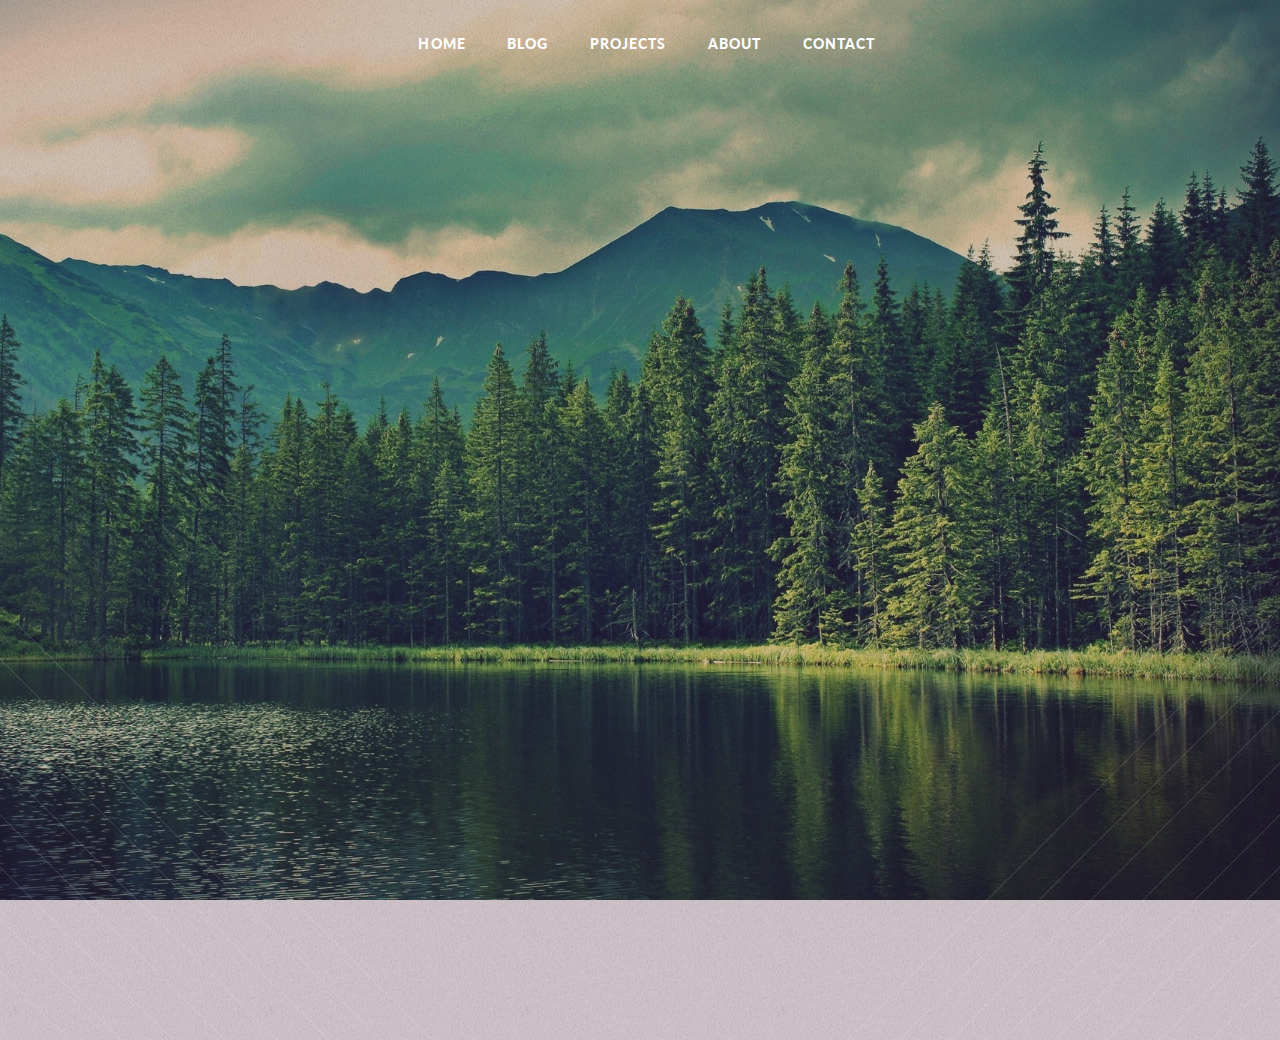
<file: index.html>
<!DOCTYPE HTML>
<html>
	<head>
		<title>Alex DeLaPena</title>
		<meta charset="utf-8" />
		<meta name="viewport" content="width=device-width, initial-scale=1" />
		<!--[if lte IE 8]><script src="assets/js/ie/html5shiv.js"></script><![endif]-->
		<link rel="stylesheet" href="assets/css/main.css" />
		<!--[if lte IE 8]><link rel="stylesheet" href="assets/css/ie8.css" /><![endif]-->
		<!--[if lte IE 9]><link rel="stylesheet" href="assets/css/ie9.css" /><![endif]-->
	</head>
	<body class="index full">
		<div id="page-wrapper">

			<!-- Header -->
				<header id="header" class="alt">
					<nav id="nav">
						<ul>
							<li class="current"><a href="index.html">Home</a></li>
							<li class="current"><a href="blog.html">Blog</a></li>
							<li class="current"><a href="projects.html">Projects</a></li>
							<li class="current"><a href="about.html">About</a></li>
							<li class="current"><a href="contact.html">Contact</a></li>								
						</ul>
					</nav>
				</header>

			<!-- Banner -->
				<section id="banner">

					<!--
						".inner" is set up as an inline-block so it automatically expands
						in both directions to fit whatever's inside it. This means it won't
						automatically wrap lines, so be sure to use line breaks where
						appropriate (<br />).
					-->
					<div class="inner">

						<header>
							<h2>Alex DeLaPena</h2>
						</header>
						<p>Web Developer</p>
						<footer>
					<ul class="icons">
						<li><a href="https://linkedin.com/in/alexdelapena" class="icon circle fa-linkedin"><span class="label">Linkedin</span></a></li>
						<li><a href="https://github.com/ajdlp" class="icon circle fa-github"><span class="label">Github</span></a></li>
						<li><a href="https://twitter.com/spanish_peanut" class="icon circle fa-twitter"><span class="label">Twitter</span></a></li>
						
					</ul>
						</footer>
					</div>

				</section>

			<!-- <footer id="footer">

					<ul class="icons">
					<li><a href="https://linkedin.com/in/alexdelapena" class="icon circle fa-linkedin"><span class="label">Linkedin</span></a></li>
						<li><a href="#" class="icon circle fa-github"><span class="label">Github</span></a></li>
						<li><a href="#" class="icon circle fa-twitter"><span class="label">Twitter</span></a></li>
						<li><a href="#" class="icon circle fa-facebook"><span class="label">Facebook</span></a></li>
					</ul>
					<ul class="copyright">
						<li>&copy; Alex DeLaPena</li></li>
					</ul>

				</footer> -->
		</div>
		<!-- Scripts -->
			<script src="assets/js/jquery.min.js"></script>
			<script src="assets/js/jquery.dropotron.min.js"></script>
			<script src="assets/js/jquery.scrolly.min.js"></script>
			<script src="assets/js/jquery.scrollgress.min.js"></script>
			<script src="assets/js/skel.min.js"></script>
			<script src="assets/js/util.js"></script>
			<!--[if lte IE 8]><script src="assets/js/ie/respond.min.js"></script><![endif]-->
			<script src="assets/js/main.js"></script>
	</body>
</html>
</file>
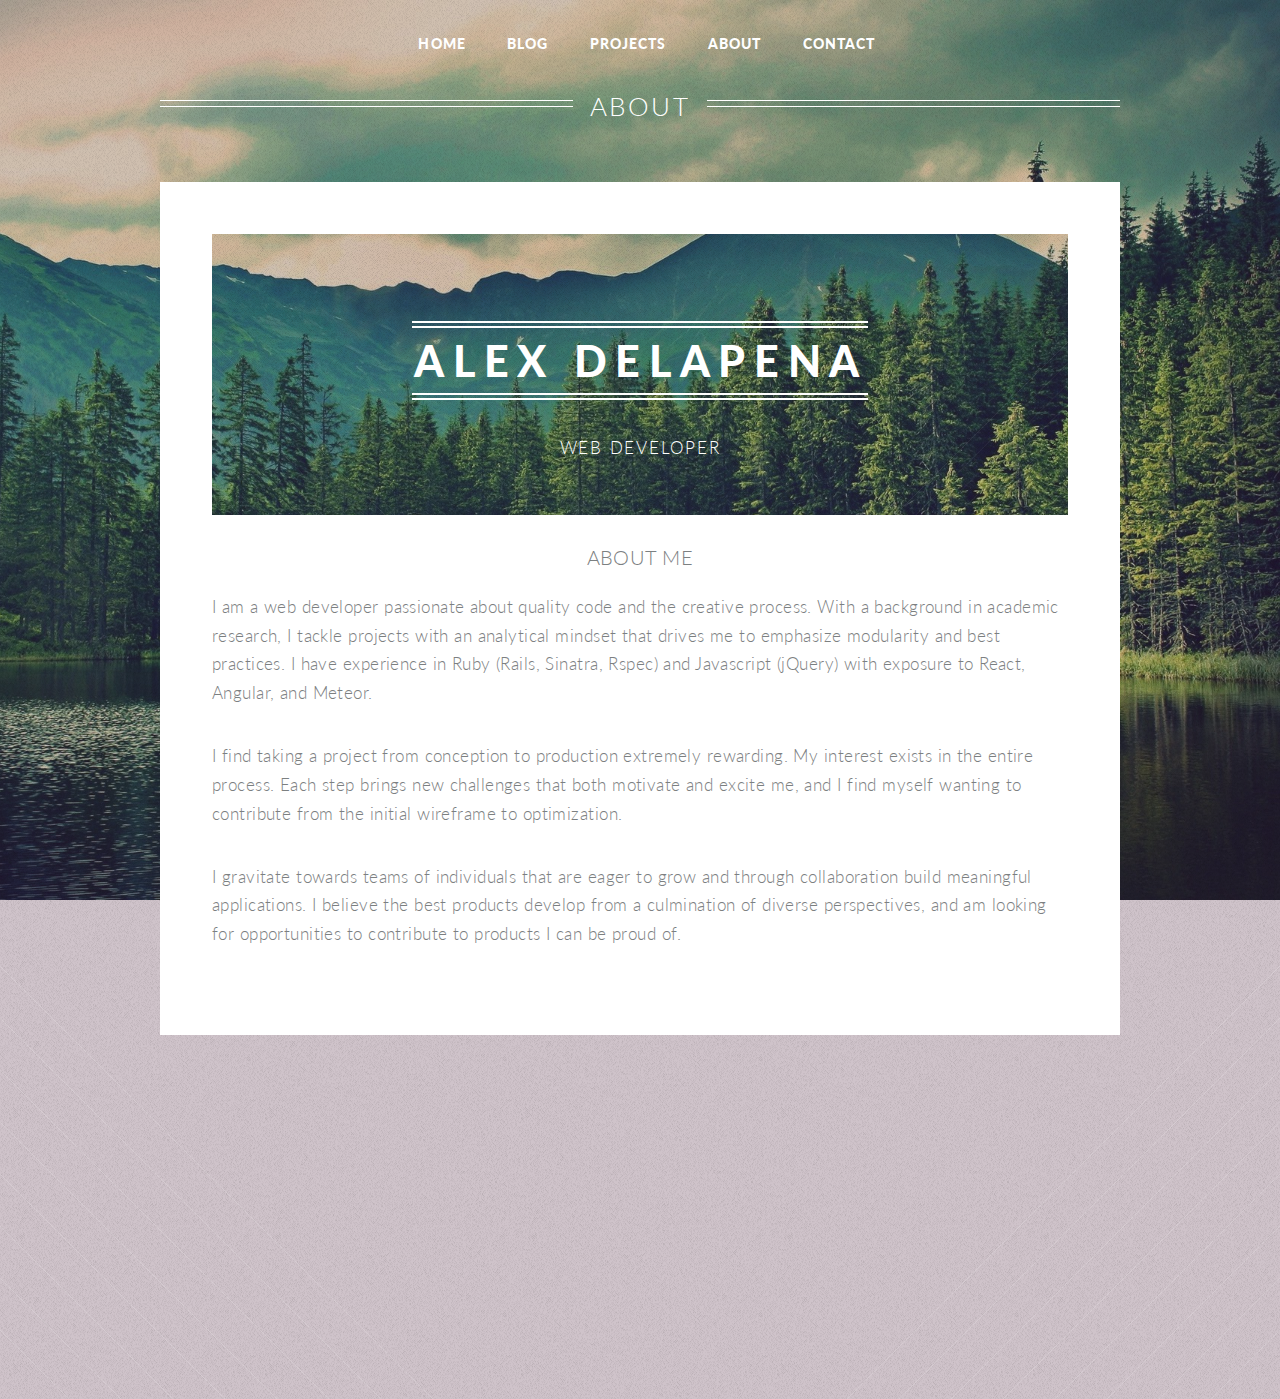
<file: about.html>
<!DOCTYPE HTML>
<html>
<head>
	<title>Alex DeLaPena</title>
	<meta charset="utf-8" />
	<meta name="viewport" content="width=device-width, initial-scale=1" />
	<!--[if lte IE 8]><script src="assets/js/ie/html5shiv.js"></script><![endif]-->
	<link rel="stylesheet" href="assets/css/main.css" />
	<!--[if lte IE 8]><link rel="stylesheet" href="assets/css/ie8.css" /><![endif]-->
	<!--[if lte IE 9]><link rel="stylesheet" href="assets/css/ie9.css" /><![endif]-->
</head>
<body class="no-sidebar">
	<div id="page-wrapper">

		<!-- Header -->
		<header id="header" class="alt">
			<nav id="nav">
				<ul>
					<li class="current"><a href="index.html">Home</a></li>
					<li class="current"><a href="blog.html">Blog</a></li>
					<li class="current"><a href="projects.html">Projects</a></li>
					<li class="current"><a href="about.html">About</a></li>
					<li class="current"><a href="contact.html">Contact</a></li>								
				</ul>
			</nav>
		</header>

		<!-- Main -->
		<article id="main">

			<header class="special container">
				<span class="icon"><h2>About</h2></span>
			</header>

			<!-- One -->
			<section class="wrapper style4 container">

				<!-- Content -->
				<div class="content">
					<section id="about">
					<div class="image featured"><div class="inner">
							<header>
								<h2>Alex DeLaPena</h2>
							</header>
							<p class="ta">Web Developer</p>
						</div>						</section>
					</div><br>
					<header>
						<h3>About Me</h3>
					</header>
					<p class="la">I am a web developer passionate about quality code and the creative process. With a background in academic research, I tackle projects with an analytical mindset that drives me to emphasize modularity and best practices. I have experience in Ruby (Rails, Sinatra, Rspec) and Javascript (jQuery) with exposure to React, Angular, and Meteor.</p>
					<p class="la">I find taking a project from conception to production extremely rewarding. My interest exists in the entire process.  Each step brings new challenges that both motivate and excite me, and I find myself wanting to contribute from the initial wireframe to optimization.</p>
					 <p class="la">I gravitate towards teams of individuals that are eager to grow and through collaboration build meaningful applications. I believe the best products develop from a culmination of diverse perspectives, and am looking for opportunities to contribute to products I can be proud of.</p>
				</section>
			</div>

		</section>

	</article>

	<!-- Footer -->
<!-- 	<footer id="footer">

		<ul class="icons">
			<li><a href="https://linkedin.com/in/alexdelapena" class="icon circle fa-linkedin"><span class="label">Linkedin</span></a></li>
			<li><a href="#" class="icon circle fa-github"><span class="label">Github</span></a></li>
			<li><a href="#" class="icon circle fa-twitter"><span class="label">Twitter</span></a></li>
			<li><a href="#" class="icon circle fa-facebook"><span class="label">Facebook</span></a></li>
		</ul>
		<ul class="copyright">
			<li>&copy; Alex DeLaPena</li></li>
		</ul>

	</footer> -->

</div>

<!-- Scripts -->
<script src="assets/js/jquery.min.js"></script>
<script src="assets/js/jquery.dropotron.min.js"></script>
<script src="assets/js/jquery.scrolly.min.js"></script>
<script src="assets/js/jquery.scrollgress.min.js"></script>
<script src="assets/js/skel.min.js"></script>
<script src="assets/js/util.js"></script>
<!--[if lte IE 8]><script src="assets/js/ie/respond.min.js"></script><![endif]-->
<script src="assets/js/main.js"></script>

</body>
</html>
</file>
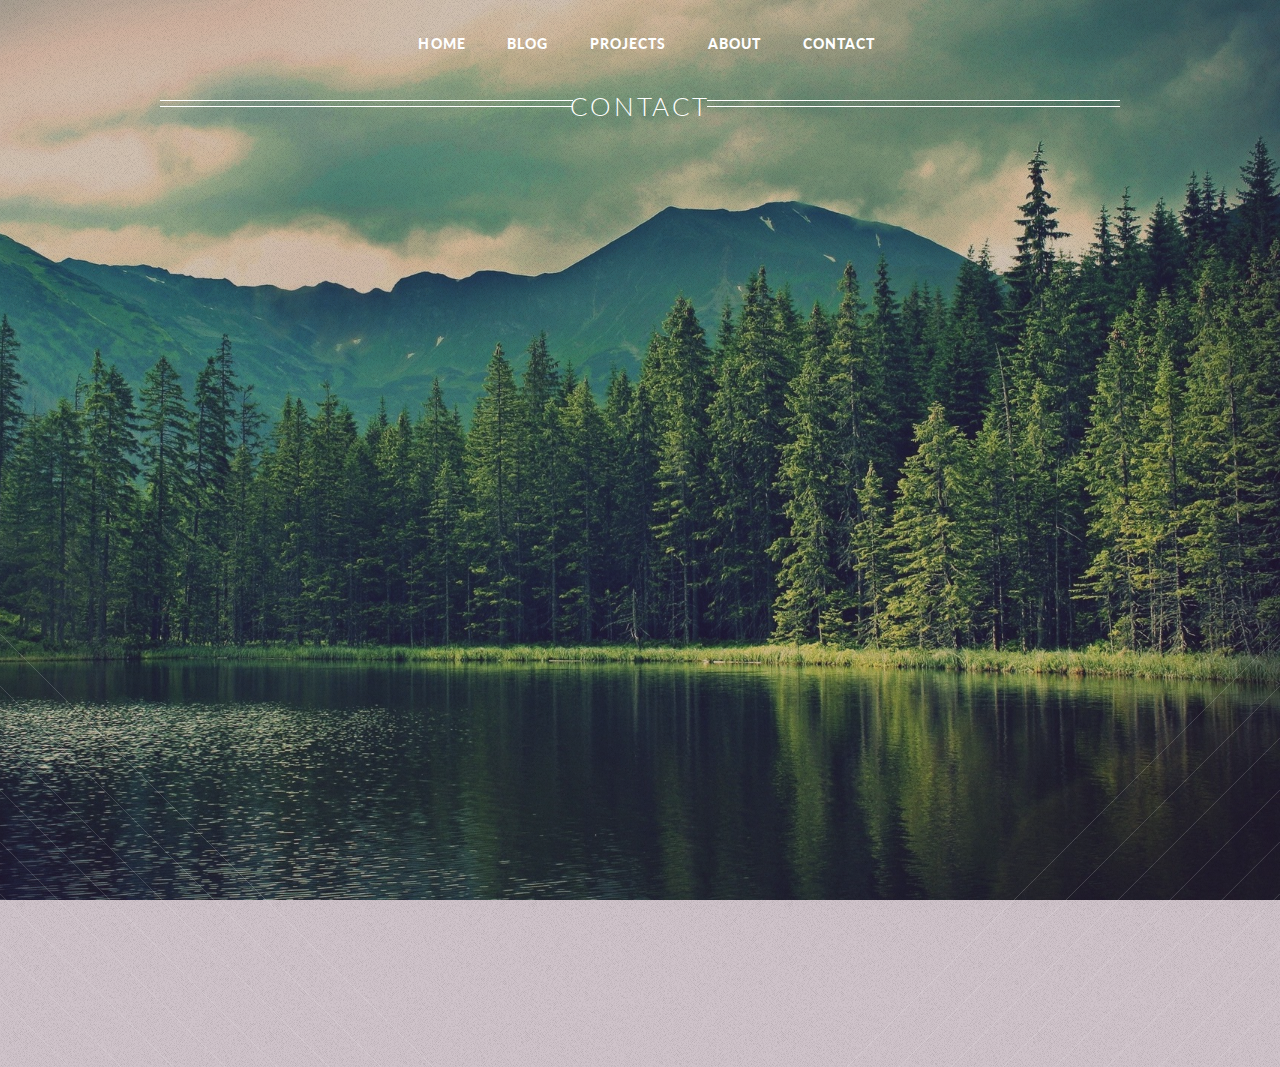
<file: contact.html>
<!DOCTYPE HTML>
<html>
<head>
	<title>Alex DeLaPena</title>
	<meta charset="utf-8" />
	<meta name="viewport" content="width=device-width, initial-scale=1" />
	<!--[if lte IE 8]><script src="assets/js/ie/html5shiv.js"></script><![endif]-->
	<link rel="stylesheet" href="assets/css/main.css" />
	<!--[if lte IE 8]><link rel="stylesheet" href="assets/css/ie8.css" /><![endif]-->
	<!--[if lte IE 9]><link rel="stylesheet" href="assets/css/ie9.css" /><![endif]-->
</head>
<body class="contact">
	<div id="page-wrapper">

		<!-- Header -->
		<header id="header" class="alt">
			<nav id="nav">
				<ul>
					<li class="current"><a href="index.html">Home</a></li>
					<li class="current"><a href="blog.html">Blog</a></li>
					<li class="current"><a href="projects.html">Projects</a></li>
					<li class="current"><a href="about.html">About</a></li>
					<li class="current"><a href="contact.html">Contact</a></li>								
				</ul>
			</nav>
		</header>


		<!-- Main -->
		<article id="main">

			<header class="special container">
				<span class="icon"><h2>Contact</h2></span>
			</header>

			<section id="contacts">

					<div class="inner margin padding">

						<header>
							<h2>Alex DeLaPena</h2>
						</header>
						<p>Web Developer</p>
						<footer>
							<ul class="la">
							<li><a href="mailto:ajdlp12@gmail.com" class="icon circle fa-envelope"><span class="label">Email</span></a>&nbsp; &nbsp; &nbsp;Email me to collaborate</li><br>
							<li><a href="https://linkedin.com/in/alexdelapena" target="_blank" class="icon circle fa-linkedin"><span class="label">Linkedin</span></a>&nbsp; &nbsp; &nbsp;Connect with me on LinkedIn</li><br>
								<li><a href="https://github.com/ajdlp" target="_blank" class="icon circle fa-github"><span class="label">Github</span></a>&nbsp; &nbsp; &nbsp;Find me on Github</li><br>
								<li><a href="https://twitter.com/spanish_peanut" target="_blank" class="icon circle fa-twitter"><span class="label">Twitter</span></a>&nbsp; &nbsp; &nbsp;Follow me on Twitter</li><br>

							</ul>
						</footer>
					</div>

				</section>


			</article>

			<!-- Footer -->
			<!-- <footer id="footer">

				<ul class="icons">
					<li><a href="https://linkedin.com/in/alexdelapena" class="icon circle fa-linkedin"><span class="label">Linkedin</span></a></li>

					<li><a href="#" class="icon circle fa-github"><span class="label">Github</span></a></li>
					<li><a href="#" class="icon circle fa-twitter"><span class="label">Twitter</span></a></li>
					<li><a href="#" class="icon circle fa-facebook"><span class="label">Facebook</span></a></li>
				</ul>

				<ul class="copyright">
					<li>&copy; Alex DeLaPena</li></a></li>
				</ul>

			</footer> -->

		</div>

		<!-- Scripts -->
		<script src="assets/js/jquery.min.js"></script>
		<script src="assets/js/jquery.dropotron.min.js"></script>
		<script src="assets/js/jquery.scrolly.min.js"></script>
		<script src="assets/js/jquery.scrollgress.min.js"></script>
		<script src="assets/js/skel.min.js"></script>
		<script src="assets/js/util.js"></script>
		<!--[if lte IE 8]><script src="assets/js/ie/respond.min.js"></script><![endif]-->
		<script src="assets/js/main.js"></script>

	</body>
	</html>
</file>
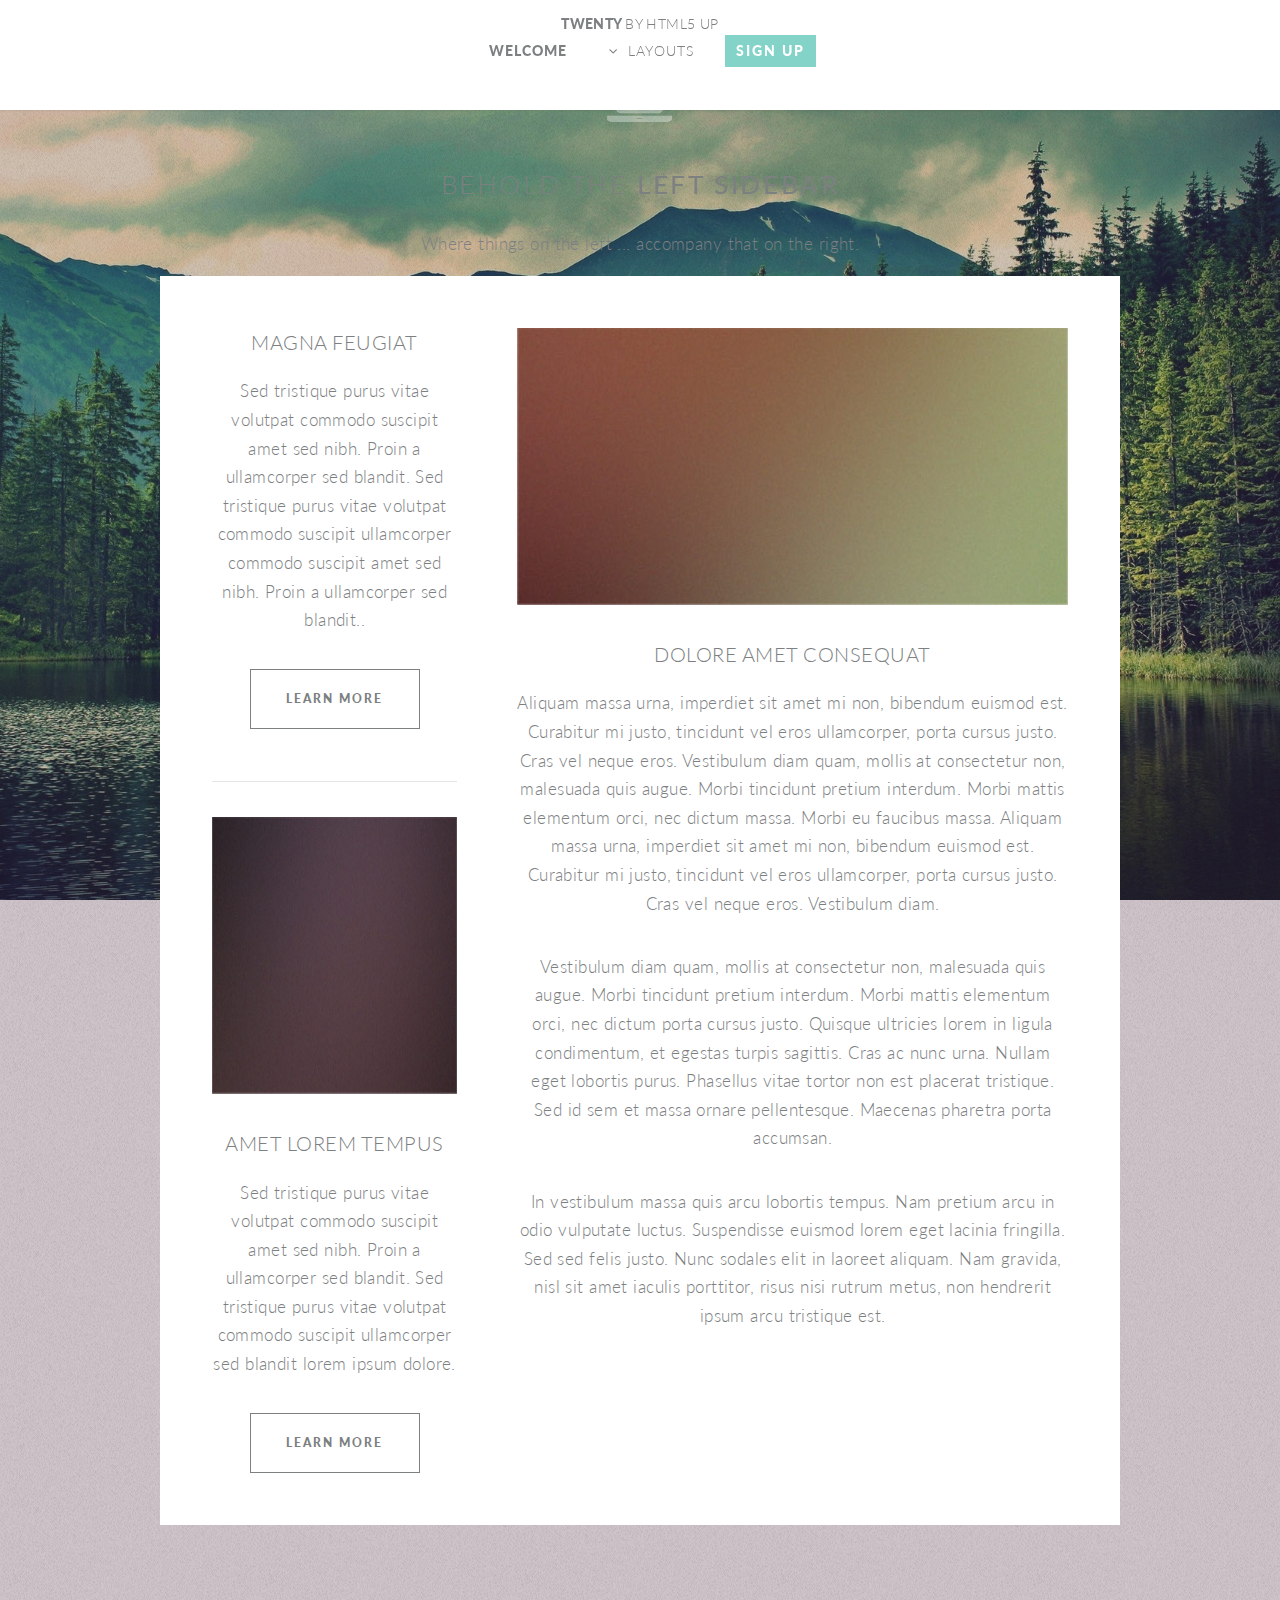
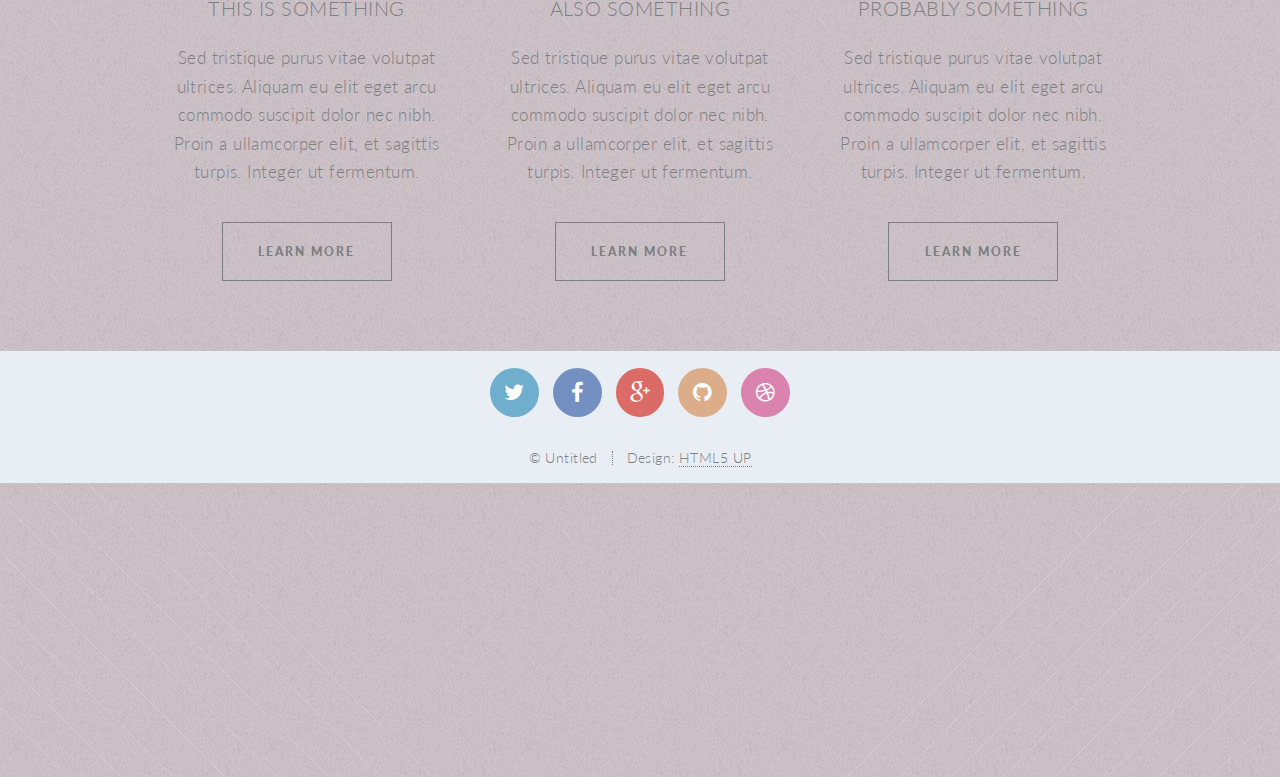
<file: left-sidebar.html>
<!DOCTYPE HTML>
<!--
	Twenty by HTML5 UP
	html5up.net | @n33co
	Free for personal and commercial use under the CCA 3.0 license (html5up.net/license)
-->
<html>
	<head>
		<title>Left Sidebar - Twenty by HTML5 UP</title>
		<meta charset="utf-8" />
		<meta name="viewport" content="width=device-width, initial-scale=1" />
		<!--[if lte IE 8]><script src="assets/js/ie/html5shiv.js"></script><![endif]-->
		<link rel="stylesheet" href="assets/css/main.css" />
		<!--[if lte IE 8]><link rel="stylesheet" href="assets/css/ie8.css" /><![endif]-->
		<!--[if lte IE 9]><link rel="stylesheet" href="assets/css/ie9.css" /><![endif]-->
	</head>
	<body class="left-sidebar">
		<div id="page-wrapper">

			<!-- Header -->
				<header id="header">
					<h1 id="logo"><a href="index.html">Twenty <span>by HTML5 UP</span></a></h1>
					<nav id="nav">
						<ul>
							<li class="current"><a href="index.html">Welcome</a></li>
							<li class="submenu">
								<a href="#">Layouts</a>
								<ul>
									<li><a href="left-sidebar.html">Left Sidebar</a></li>
									<li><a href="right-sidebar.html">Right Sidebar</a></li>
									<li><a href="no-sidebar.html">No Sidebar</a></li>
									<li><a href="contact.html">Contact</a></li>
									<li class="submenu">
										<a href="#">Submenu</a>
										<ul>
											<li><a href="#">Dolore Sed</a></li>
											<li><a href="#">Consequat</a></li>
											<li><a href="#">Lorem Magna</a></li>
											<li><a href="#">Sed Magna</a></li>
											<li><a href="#">Ipsum Nisl</a></li>
										</ul>
									</li>
								</ul>
							</li>
							<li><a href="#" class="button special">Sign Up</a></li>
						</ul>
					</nav>
				</header>

			<!-- Main -->
				<article id="main">

					<header class="special container">
						<span class="icon fa-laptop"></span>
						<h2>Behold the <strong>Left Sidebar</strong></h2>
						<p>Where things on the left ... accompany that on the right.</p>
					</header>

					<!-- One -->
						<section class="wrapper style4 container">

							<div class="row 150%">
								<div class="4u 12u(narrower)">

									<!-- Sidebar -->
										<div class="sidebar">
											<section>
												<header>
													<h3>Magna Feugiat</h3>
												</header>
												<p>Sed tristique purus vitae volutpat commodo suscipit amet sed nibh. Proin a ullamcorper sed blandit. Sed tristique purus vitae volutpat commodo suscipit ullamcorper commodo suscipit amet sed nibh. Proin a ullamcorper sed blandit..</p>
												<footer>
													<ul class="buttons">
														<li><a href="#" class="button small">Learn More</a></li>
													</ul>
												</footer>
											</section>

											<section>
												<a href="#" class="image featured"><img src="images/pic03.jpg" alt="" /></a>
												<header>
													<h3>Amet Lorem Tempus</h3>
												</header>
												<p>Sed tristique purus vitae volutpat commodo suscipit amet sed nibh. Proin a ullamcorper sed blandit. Sed tristique purus vitae volutpat commodo suscipit ullamcorper sed blandit lorem ipsum dolore.</p>
												<footer>
													<ul class="buttons">
														<li><a href="#" class="button small">Learn More</a></li>
													</ul>
												</footer>
											</section>
										</div>

								</div>
								<div class="8u 12u(narrower) important(narrower)">

									<!-- Content -->
										<div class="content">
											<section>
												<a href="#" class="image featured"><img src="images/pic02.jpg" alt="" /></a>
												<header>
													<h3>Dolore Amet Consequat</h3>
												</header>
												<p>Aliquam massa urna, imperdiet sit amet mi non, bibendum euismod est. Curabitur mi justo, tincidunt vel eros ullamcorper, porta cursus justo. Cras vel neque eros. Vestibulum diam quam, mollis at consectetur non, malesuada quis augue. Morbi tincidunt pretium interdum. Morbi mattis elementum orci, nec dictum massa. Morbi eu faucibus massa. Aliquam massa urna, imperdiet sit amet mi non, bibendum euismod est. Curabitur mi justo, tincidunt vel eros ullamcorper, porta cursus justo. Cras vel neque eros. Vestibulum diam.</p>
												<p>Vestibulum diam quam, mollis at consectetur non, malesuada quis augue. Morbi tincidunt pretium interdum. Morbi mattis elementum orci, nec dictum porta cursus justo. Quisque ultricies lorem in ligula condimentum, et egestas turpis sagittis. Cras ac nunc urna. Nullam eget lobortis purus. Phasellus vitae tortor non est placerat tristique. Sed id sem et massa ornare pellentesque. Maecenas pharetra porta accumsan. </p>
												<p>In vestibulum massa quis arcu lobortis tempus. Nam pretium arcu in odio vulputate luctus. Suspendisse euismod lorem eget lacinia fringilla. Sed sed felis justo. Nunc sodales elit in laoreet aliquam. Nam gravida, nisl sit amet iaculis porttitor, risus nisi rutrum metus, non hendrerit ipsum arcu tristique est.</p>
											</section>
										</div>

								</div>
							</div>
						</section>

					<!-- Two -->
						<section class="wrapper style1 container special">
							<div class="row">
								<div class="4u 12u(narrower)">

									<section>
										<header>
											<h3>This is Something</h3>
										</header>
										<p>Sed tristique purus vitae volutpat ultrices. Aliquam eu elit eget arcu commodo suscipit dolor nec nibh. Proin a ullamcorper elit, et sagittis turpis. Integer ut fermentum.</p>
										<footer>
											<ul class="buttons">
												<li><a href="#" class="button small">Learn More</a></li>
											</ul>
										</footer>
									</section>

								</div>
								<div class="4u 12u(narrower)">

									<section>
										<header>
											<h3>Also Something</h3>
										</header>
										<p>Sed tristique purus vitae volutpat ultrices. Aliquam eu elit eget arcu commodo suscipit dolor nec nibh. Proin a ullamcorper elit, et sagittis turpis. Integer ut fermentum.</p>
										<footer>
											<ul class="buttons">
												<li><a href="#" class="button small">Learn More</a></li>
											</ul>
										</footer>
									</section>

								</div>
								<div class="4u 12u(narrower)">

									<section>
										<header>
											<h3>Probably Something</h3>
										</header>
										<p>Sed tristique purus vitae volutpat ultrices. Aliquam eu elit eget arcu commodo suscipit dolor nec nibh. Proin a ullamcorper elit, et sagittis turpis. Integer ut fermentum.</p>
										<footer>
											<ul class="buttons">
												<li><a href="#" class="button small">Learn More</a></li>
											</ul>
										</footer>
									</section>

								</div>
							</div>
						</section>

				</article>

			<!-- Footer -->
				<footer id="footer">

					<ul class="icons">
						<li><a href="#" class="icon circle fa-twitter"><span class="label">Twitter</span></a></li>
						<li><a href="#" class="icon circle fa-facebook"><span class="label">Facebook</span></a></li>
						<li><a href="#" class="icon circle fa-google-plus"><span class="label">Google+</span></a></li>
						<li><a href="#" class="icon circle fa-github"><span class="label">Github</span></a></li>
						<li><a href="#" class="icon circle fa-dribbble"><span class="label">Dribbble</span></a></li>
					</ul>

					<ul class="copyright">
						<li>&copy; Untitled</li><li>Design: <a href="http://html5up.net">HTML5 UP</a></li>
					</ul>

				</footer>

		</div>

		<!-- Scripts -->
			<script src="assets/js/jquery.min.js"></script>
			<script src="assets/js/jquery.dropotron.min.js"></script>
			<script src="assets/js/jquery.scrolly.min.js"></script>
			<script src="assets/js/jquery.scrollgress.min.js"></script>
			<script src="assets/js/skel.min.js"></script>
			<script src="assets/js/util.js"></script>
			<!--[if lte IE 8]><script src="assets/js/ie/respond.min.js"></script><![endif]-->
			<script src="assets/js/main.js"></script>

	</body>
</html>
</file>
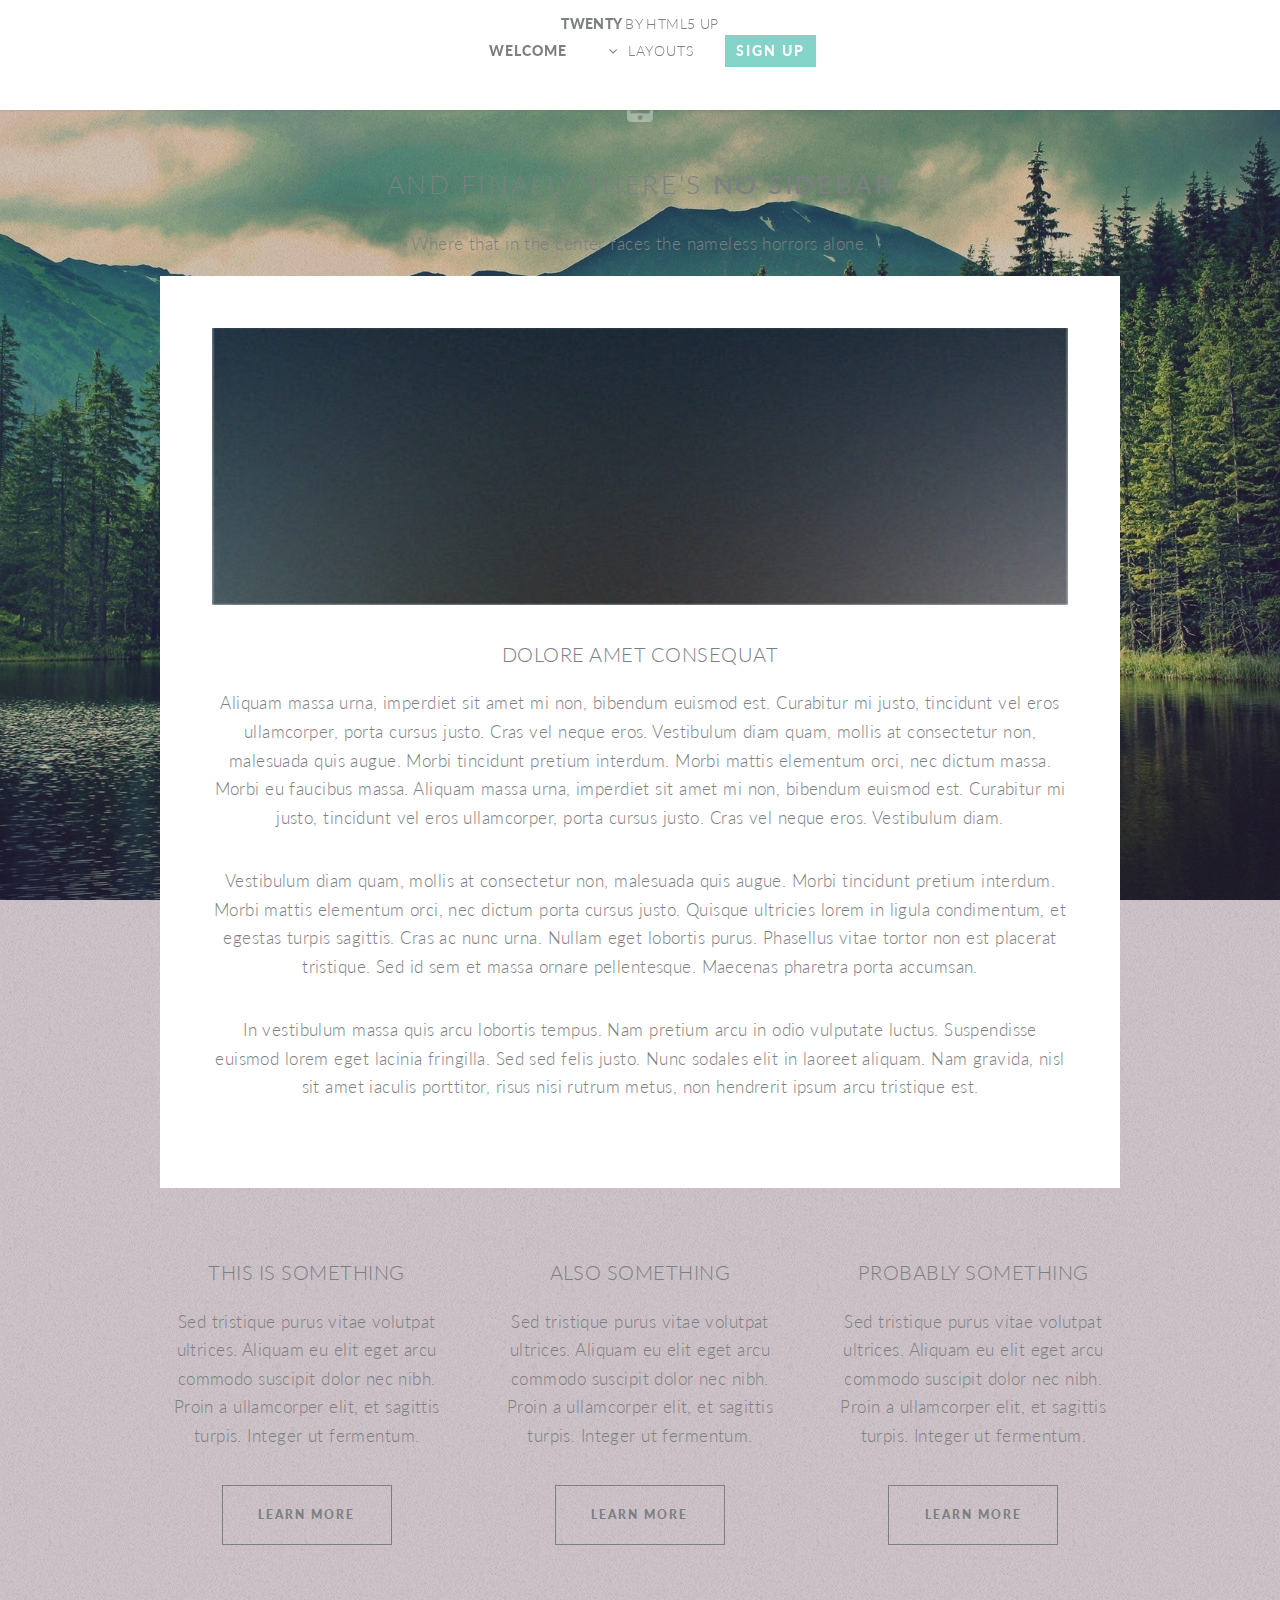
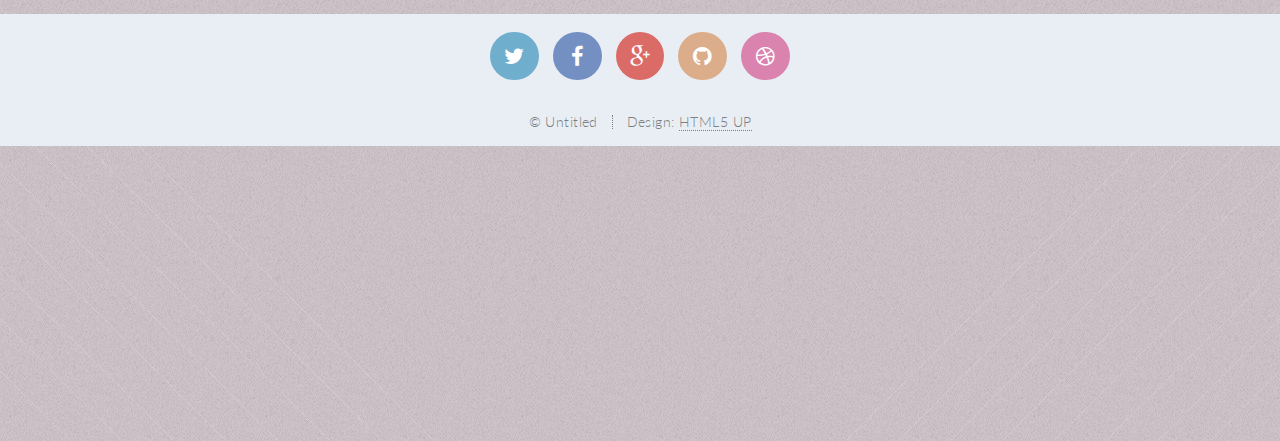
<file: no-sidebar.html>
<!DOCTYPE HTML>
<!--
	Twenty by HTML5 UP
	html5up.net | @n33co
	Free for personal and commercial use under the CCA 3.0 license (html5up.net/license)
-->
<html>
	<head>
		<title>No Sidebar - Twenty by HTML5 UP</title>
		<meta charset="utf-8" />
		<meta name="viewport" content="width=device-width, initial-scale=1" />
		<!--[if lte IE 8]><script src="assets/js/ie/html5shiv.js"></script><![endif]-->
		<link rel="stylesheet" href="assets/css/main.css" />
		<!--[if lte IE 8]><link rel="stylesheet" href="assets/css/ie8.css" /><![endif]-->
		<!--[if lte IE 9]><link rel="stylesheet" href="assets/css/ie9.css" /><![endif]-->
	</head>
	<body class="no-sidebar">
		<div id="page-wrapper">

			<!-- Header -->
				<header id="header">
					<h1 id="logo"><a href="index.html">Twenty <span>by HTML5 UP</span></a></h1>
					<nav id="nav">
						<ul>
							<li class="current"><a href="index.html">Welcome</a></li>
							<li class="submenu">
								<a href="#">Layouts</a>
								<ul>
									<li><a href="left-sidebar.html">Left Sidebar</a></li>
									<li><a href="right-sidebar.html">Right Sidebar</a></li>
									<li><a href="no-sidebar.html">No Sidebar</a></li>
									<li><a href="contact.html">Contact</a></li>
									<li class="submenu">
										<a href="#">Submenu</a>
										<ul>
											<li><a href="#">Dolore Sed</a></li>
											<li><a href="#">Consequat</a></li>
											<li><a href="#">Lorem Magna</a></li>
											<li><a href="#">Sed Magna</a></li>
											<li><a href="#">Ipsum Nisl</a></li>
										</ul>
									</li>
								</ul>
							</li>
							<li><a href="#" class="button special">Sign Up</a></li>
						</ul>
					</nav>
				</header>

			<!-- Main -->
				<article id="main">

					<header class="special container">
						<span class="icon fa-mobile"></span>
						<h2>And finally there's <strong>No Sidebar</strong></h2>
						<p>Where that in the center faces the nameless horrors alone.</p>
					</header>

					<!-- One -->
						<section class="wrapper style4 container">

							<!-- Content -->
								<div class="content">
									<section>
										<a href="#" class="image featured"><img src="images/pic04.jpg" alt="" /></a>
										<header>
											<h3>Dolore Amet Consequat</h3>
										</header>
										<p>Aliquam massa urna, imperdiet sit amet mi non, bibendum euismod est. Curabitur mi justo, tincidunt vel eros ullamcorper, porta cursus justo. Cras vel neque eros. Vestibulum diam quam, mollis at consectetur non, malesuada quis augue. Morbi tincidunt pretium interdum. Morbi mattis elementum orci, nec dictum massa. Morbi eu faucibus massa. Aliquam massa urna, imperdiet sit amet mi non, bibendum euismod est. Curabitur mi justo, tincidunt vel eros ullamcorper, porta cursus justo. Cras vel neque eros. Vestibulum diam.</p>
										<p>Vestibulum diam quam, mollis at consectetur non, malesuada quis augue. Morbi tincidunt pretium interdum. Morbi mattis elementum orci, nec dictum porta cursus justo. Quisque ultricies lorem in ligula condimentum, et egestas turpis sagittis. Cras ac nunc urna. Nullam eget lobortis purus. Phasellus vitae tortor non est placerat tristique. Sed id sem et massa ornare pellentesque. Maecenas pharetra porta accumsan. </p>
										<p>In vestibulum massa quis arcu lobortis tempus. Nam pretium arcu in odio vulputate luctus. Suspendisse euismod lorem eget lacinia fringilla. Sed sed felis justo. Nunc sodales elit in laoreet aliquam. Nam gravida, nisl sit amet iaculis porttitor, risus nisi rutrum metus, non hendrerit ipsum arcu tristique est.</p>
									</section>
								</div>

						</section>

					<!-- Two -->
						<section class="wrapper style1 container special">
							<div class="row">
								<div class="4u 12u(narrower)">

									<section>
										<header>
											<h3>This is Something</h3>
										</header>
										<p>Sed tristique purus vitae volutpat ultrices. Aliquam eu elit eget arcu commodo suscipit dolor nec nibh. Proin a ullamcorper elit, et sagittis turpis. Integer ut fermentum.</p>
										<footer>
											<ul class="buttons">
												<li><a href="#" class="button small">Learn More</a></li>
											</ul>
										</footer>
									</section>

								</div>
								<div class="4u 12u(narrower)">

									<section>
										<header>
											<h3>Also Something</h3>
										</header>
										<p>Sed tristique purus vitae volutpat ultrices. Aliquam eu elit eget arcu commodo suscipit dolor nec nibh. Proin a ullamcorper elit, et sagittis turpis. Integer ut fermentum.</p>
										<footer>
											<ul class="buttons">
												<li><a href="#" class="button small">Learn More</a></li>
											</ul>
										</footer>
									</section>

								</div>
								<div class="4u 12u(narrower)">

									<section>
										<header>
											<h3>Probably Something</h3>
										</header>
										<p>Sed tristique purus vitae volutpat ultrices. Aliquam eu elit eget arcu commodo suscipit dolor nec nibh. Proin a ullamcorper elit, et sagittis turpis. Integer ut fermentum.</p>
										<footer>
											<ul class="buttons">
												<li><a href="#" class="button small">Learn More</a></li>
											</ul>
										</footer>
									</section>

								</div>
							</div>
						</section>

				</article>

			<!-- Footer -->
				<footer id="footer">

					<ul class="icons">
						<li><a href="#" class="icon circle fa-twitter"><span class="label">Twitter</span></a></li>
						<li><a href="#" class="icon circle fa-facebook"><span class="label">Facebook</span></a></li>
						<li><a href="#" class="icon circle fa-google-plus"><span class="label">Google+</span></a></li>
						<li><a href="#" class="icon circle fa-github"><span class="label">Github</span></a></li>
						<li><a href="#" class="icon circle fa-dribbble"><span class="label">Dribbble</span></a></li>
					</ul>

					<ul class="copyright">
						<li>&copy; Untitled</li><li>Design: <a href="http://html5up.net">HTML5 UP</a></li>
					</ul>

				</footer>

		</div>

		<!-- Scripts -->
			<script src="assets/js/jquery.min.js"></script>
			<script src="assets/js/jquery.dropotron.min.js"></script>
			<script src="assets/js/jquery.scrolly.min.js"></script>
			<script src="assets/js/jquery.scrollgress.min.js"></script>
			<script src="assets/js/skel.min.js"></script>
			<script src="assets/js/util.js"></script>
			<!--[if lte IE 8]><script src="assets/js/ie/respond.min.js"></script><![endif]-->
			<script src="assets/js/main.js"></script>

	</body>
</html>
</file>
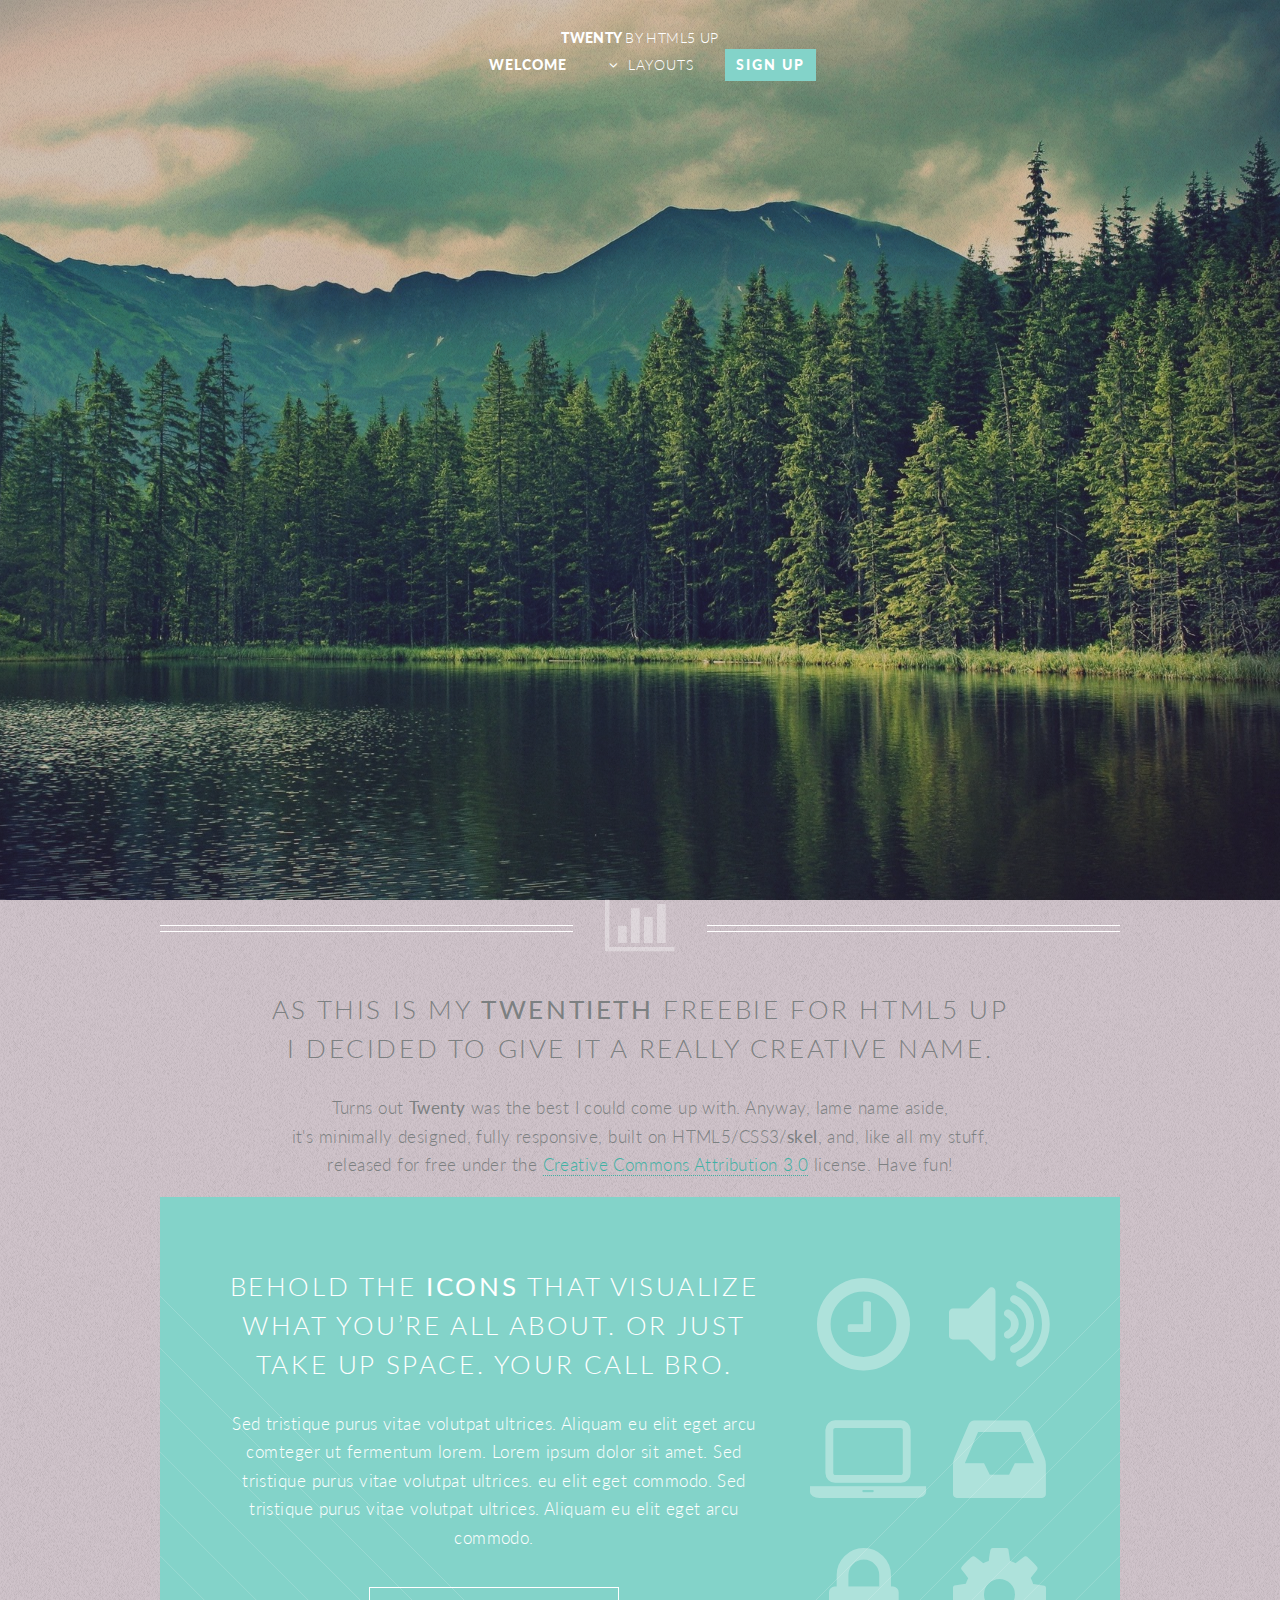
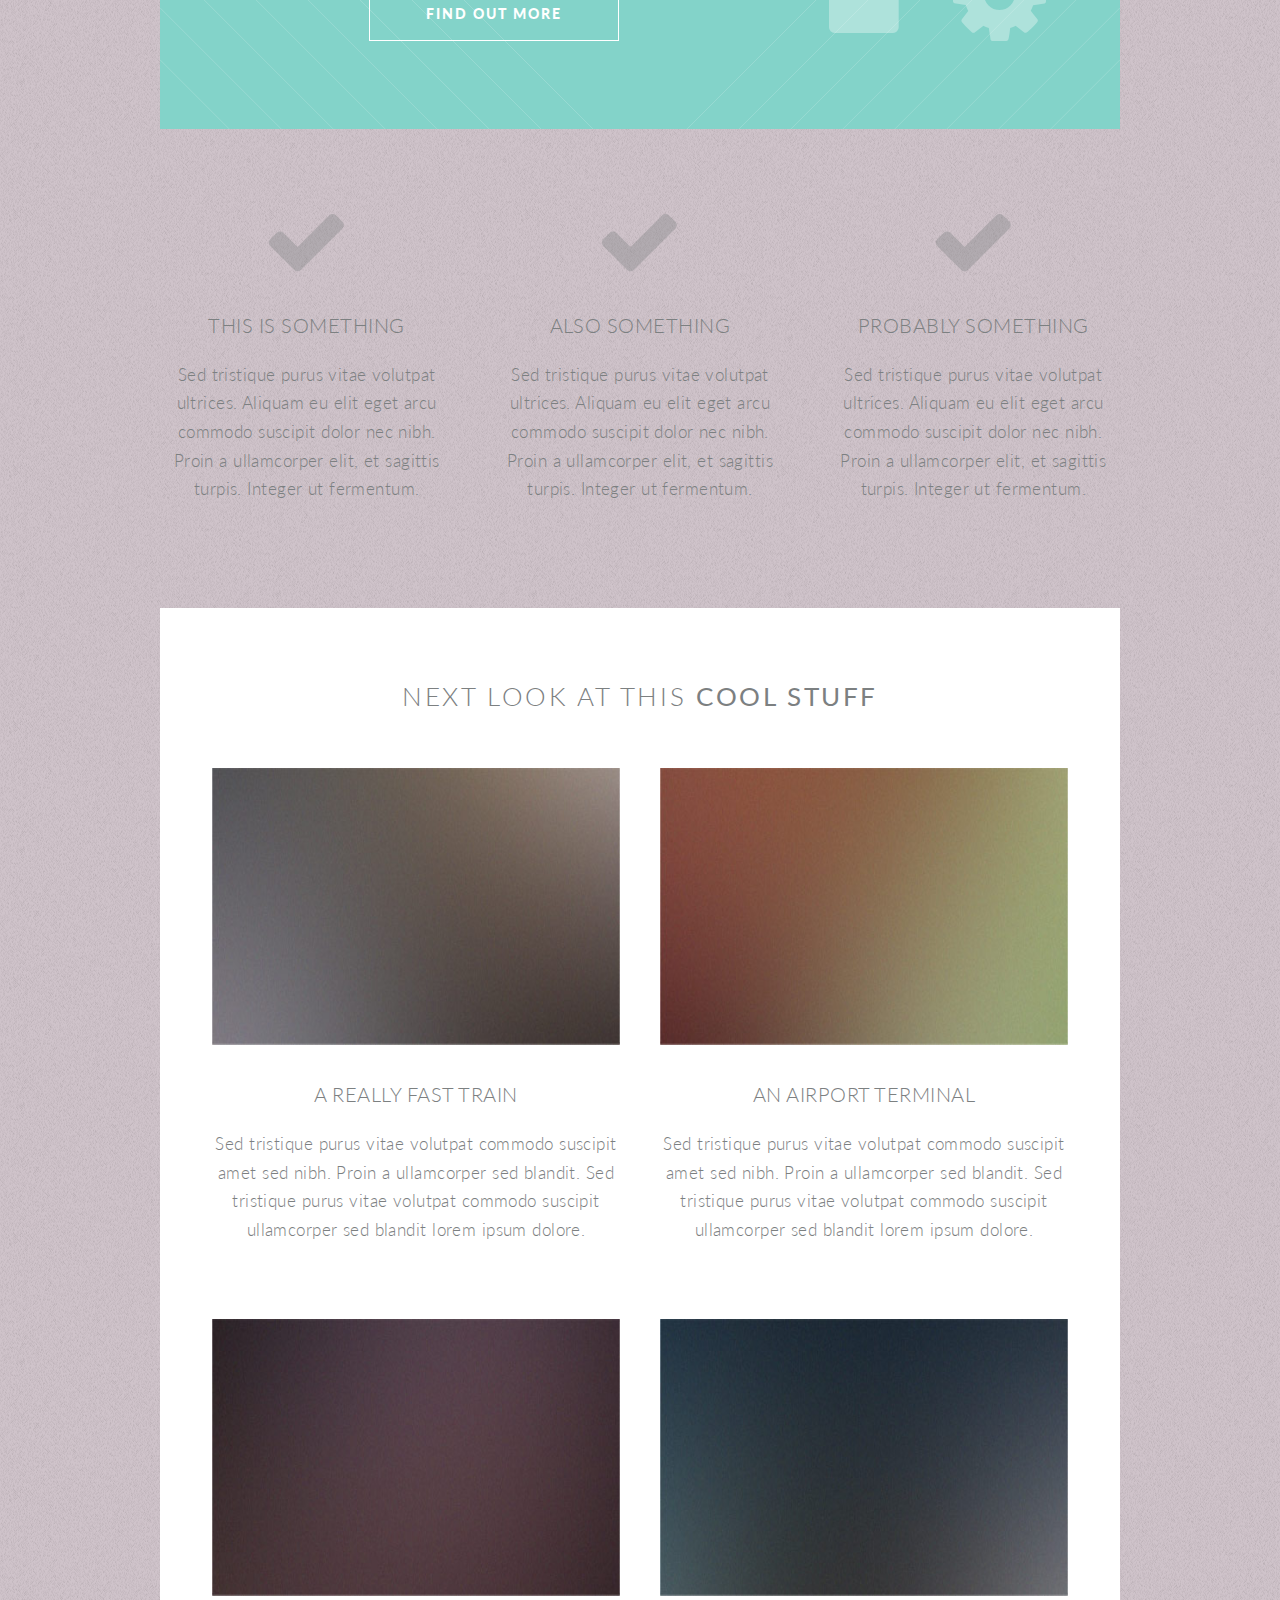
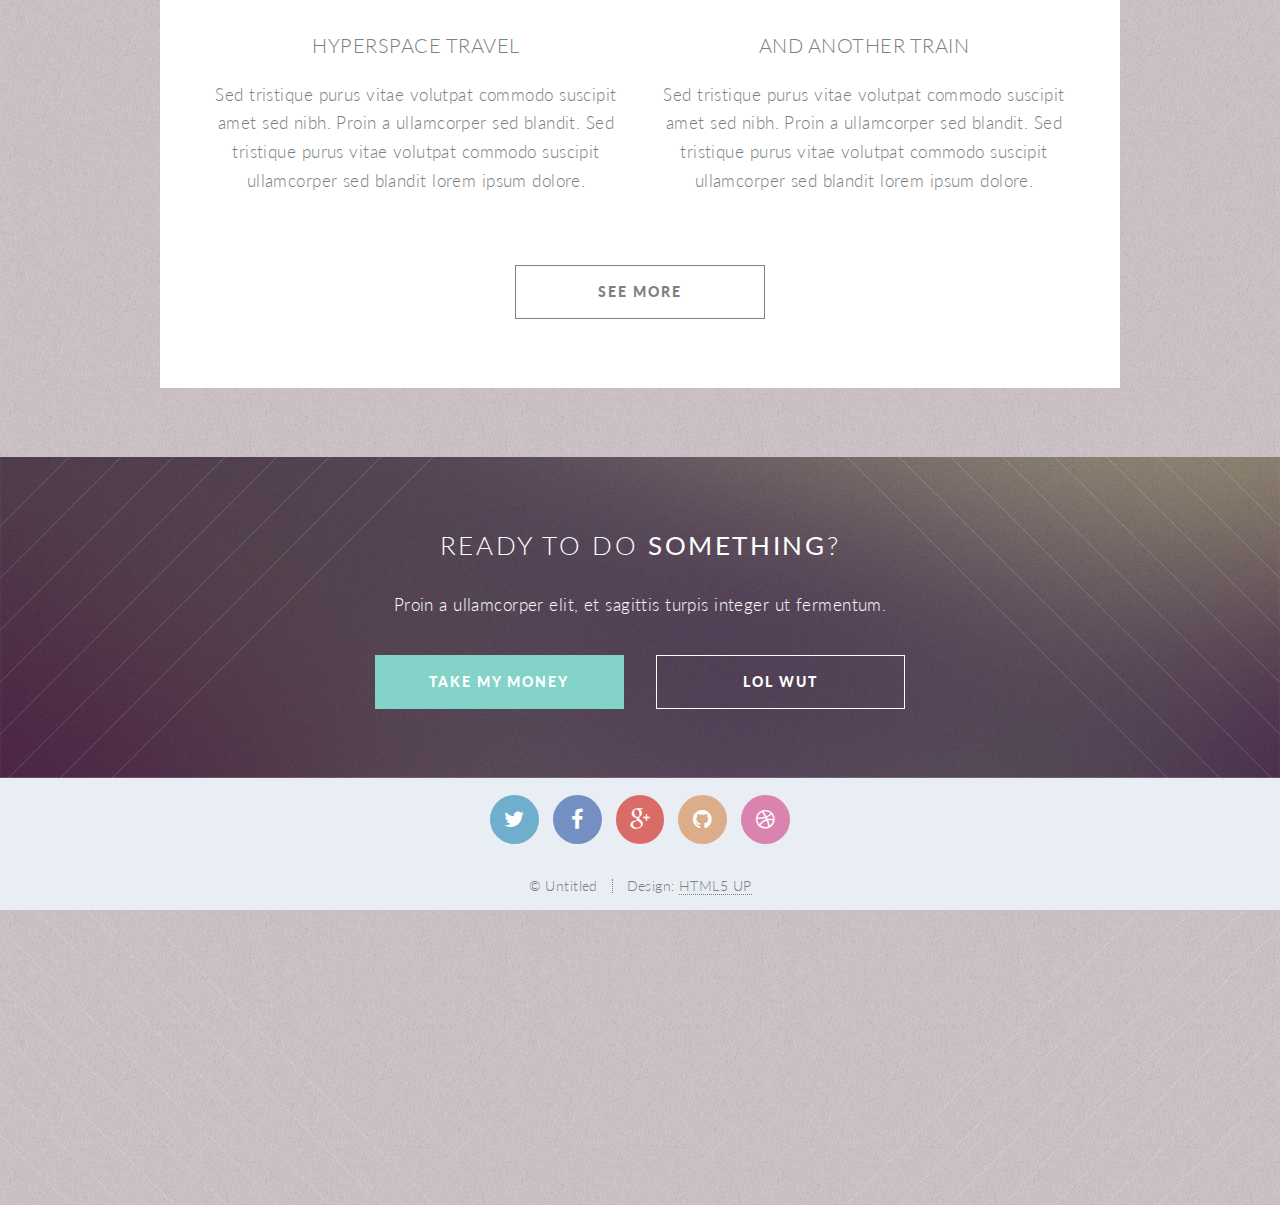
<file: originalindex.html>
<!DOCTYPE HTML>
<!--
	Twenty by HTML5 UP
	html5up.net | @n33co
	Free for personal and commercial use under the CCA 3.0 license (html5up.net/license)
-->
<html>
	<head>
		<title>Twenty by HTML5 UP</title>
		<meta charset="utf-8" />
		<meta name="viewport" content="width=device-width, initial-scale=1" />
		<!--[if lte IE 8]><script src="assets/js/ie/html5shiv.js"></script><![endif]-->
		<link rel="stylesheet" href="assets/css/main.css" />
		<!--[if lte IE 8]><link rel="stylesheet" href="assets/css/ie8.css" /><![endif]-->
		<!--[if lte IE 9]><link rel="stylesheet" href="assets/css/ie9.css" /><![endif]-->
	</head>
	<body class="index">
		<div id="page-wrapper">

			<!-- Header -->
				<header id="header" class="alt">
					<h1 id="logo"><a href="index.html">Twenty <span>by HTML5 UP</span></a></h1>
					<nav id="nav">
						<ul>
							<li class="current"><a href="index.html">Welcome</a></li>
							<li class="submenu">
								<a href="#">Layouts</a>
								<ul>
									<li><a href="left-sidebar.html">Left Sidebar</a></li>
									<li><a href="right-sidebar.html">Right Sidebar</a></li>
									<li><a href="no-sidebar.html">No Sidebar</a></li>
									<li><a href="contact.html">Contact</a></li>
									<li class="submenu">
										<a href="#">Submenu</a>
										<ul>
											<li><a href="#">Dolore Sed</a></li>
											<li><a href="#">Consequat</a></li>
											<li><a href="#">Lorem Magna</a></li>
											<li><a href="#">Sed Magna</a></li>
											<li><a href="#">Ipsum Nisl</a></li>
										</ul>
									</li>
								</ul>
							</li>
							<li><a href="#" class="button special">Sign Up</a></li>
						</ul>
					</nav>
				</header>

			<!-- Banner -->
				<section id="banner">

					<!--
						".inner" is set up as an inline-block so it automatically expands
						in both directions to fit whatever's inside it. This means it won't
						automatically wrap lines, so be sure to use line breaks where
						appropriate (<br />).
					-->
					<div class="inner">

						<header>
							<h2>TWENTY</h2>
						</header>
						<p>This is <strong>Twenty</strong>, a free
						<br />
						responsive template
						<br />
						by <a href="http://html5up.net">HTML5 UP</a>.</p>
						<footer>
							<ul class="buttons vertical">
								<li><a href="#main" class="button fit scrolly">Tell Me More</a></li>
							</ul>
						</footer>

					</div>

				</section>

			<!-- Main -->
				<article id="main">

					<header class="special container">
						<span class="icon fa-bar-chart-o"></span>
						<h2>As this is my <strong>twentieth</strong> freebie for HTML5 UP
						<br />
						I decided to give it a really creative name.</h2>
						<p>Turns out <strong>Twenty</strong> was the best I could come up with. Anyway, lame name aside,
						<br />
						it's minimally designed, fully responsive, built on HTML5/CSS3/<strong>skel</strong>,
						and, like all my stuff,
						<br />
						released for free under the <a href="http://html5up.net/license">Creative Commons Attribution 3.0</a> license. Have fun!</p>
					</header>

					<!-- One -->
						<section class="wrapper style2 container special-alt">
							<div class="row 50%">
								<div class="8u 12u(narrower)">

									<header>
										<h2>Behold the <strong>icons</strong> that visualize what you’re all about. or just take up space. your call bro.</h2>
									</header>
									<p>Sed tristique purus vitae volutpat ultrices. Aliquam eu elit eget arcu comteger ut fermentum lorem. Lorem ipsum dolor sit amet. Sed tristique purus vitae volutpat ultrices. eu elit eget commodo. Sed tristique purus vitae volutpat ultrices. Aliquam eu elit eget arcu commodo.</p>
									<footer>
										<ul class="buttons">
											<li><a href="#" class="button">Find Out More</a></li>
										</ul>
									</footer>

								</div>
								<div class="4u 12u(narrower) important(narrower)">

									<ul class="featured-icons">
										<li><span class="icon fa-clock-o"><span class="label">Feature 1</span></span></li>
										<li><span class="icon fa-volume-up"><span class="label">Feature 2</span></span></li>
										<li><span class="icon fa-laptop"><span class="label">Feature 3</span></span></li>
										<li><span class="icon fa-inbox"><span class="label">Feature 4</span></span></li>
										<li><span class="icon fa-lock"><span class="label">Feature 5</span></span></li>
										<li><span class="icon fa-cog"><span class="label">Feature 6</span></span></li>
									</ul>

								</div>
							</div>
						</section>

					<!-- Two -->
						<section class="wrapper style1 container special">
							<div class="row">
								<div class="4u 12u(narrower)">

									<section>
										<span class="icon featured fa-check"></span>
										<header>
											<h3>This is Something</h3>
										</header>
										<p>Sed tristique purus vitae volutpat ultrices. Aliquam eu elit eget arcu commodo suscipit dolor nec nibh. Proin a ullamcorper elit, et sagittis turpis. Integer ut fermentum.</p>
									</section>

								</div>
								<div class="4u 12u(narrower)">

									<section>
										<span class="icon featured fa-check"></span>
										<header>
											<h3>Also Something</h3>
										</header>
										<p>Sed tristique purus vitae volutpat ultrices. Aliquam eu elit eget arcu commodo suscipit dolor nec nibh. Proin a ullamcorper elit, et sagittis turpis. Integer ut fermentum.</p>
									</section>

								</div>
								<div class="4u 12u(narrower)">

									<section>
										<span class="icon featured fa-check"></span>
										<header>
											<h3>Probably Something</h3>
										</header>
										<p>Sed tristique purus vitae volutpat ultrices. Aliquam eu elit eget arcu commodo suscipit dolor nec nibh. Proin a ullamcorper elit, et sagittis turpis. Integer ut fermentum.</p>
									</section>

								</div>
							</div>
						</section>

					<!-- Three -->
						<section class="wrapper style3 container special">

							<header class="major">
								<h2>Next look at this <strong>cool stuff</strong></h2>
							</header>

							<div class="row">
								<div class="6u 12u(narrower)">

									<section>
										<a href="#" class="image featured"><img src="images/pic01.jpg" alt="" /></a>
										<header>
											<h3>A Really Fast Train</h3>
										</header>
										<p>Sed tristique purus vitae volutpat commodo suscipit amet sed nibh. Proin a ullamcorper sed blandit. Sed tristique purus vitae volutpat commodo suscipit ullamcorper sed blandit lorem ipsum dolore.</p>
									</section>

								</div>
								<div class="6u 12u(narrower)">

									<section>
										<a href="#" class="image featured"><img src="images/pic02.jpg" alt="" /></a>
										<header>
											<h3>An Airport Terminal</h3>
										</header>
										<p>Sed tristique purus vitae volutpat commodo suscipit amet sed nibh. Proin a ullamcorper sed blandit. Sed tristique purus vitae volutpat commodo suscipit ullamcorper sed blandit lorem ipsum dolore.</p>
									</section>

								</div>
							</div>
							<div class="row">
								<div class="6u 12u(narrower)">

									<section>
										<a href="#" class="image featured"><img src="images/pic03.jpg" alt="" /></a>
										<header>
											<h3>Hyperspace Travel</h3>
										</header>
										<p>Sed tristique purus vitae volutpat commodo suscipit amet sed nibh. Proin a ullamcorper sed blandit. Sed tristique purus vitae volutpat commodo suscipit ullamcorper sed blandit lorem ipsum dolore.</p>
									</section>

								</div>
								<div class="6u 12u(narrower)">

									<section>
										<a href="#" class="image featured"><img src="images/pic04.jpg" alt="" /></a>
										<header>
											<h3>And Another Train</h3>
										</header>
										<p>Sed tristique purus vitae volutpat commodo suscipit amet sed nibh. Proin a ullamcorper sed blandit. Sed tristique purus vitae volutpat commodo suscipit ullamcorper sed blandit lorem ipsum dolore.</p>
									</section>

								</div>
							</div>

							<footer class="major">
								<ul class="buttons">
									<li><a href="#" class="button">See More</a></li>
								</ul>
							</footer>

						</section>

				</article>

			<!-- CTA -->
				<section id="cta">

					<header>
						<h2>Ready to do <strong>something</strong>?</h2>
						<p>Proin a ullamcorper elit, et sagittis turpis integer ut fermentum.</p>
					</header>
					<footer>
						<ul class="buttons">
							<li><a href="#" class="button special">Take My Money</a></li>
							<li><a href="#" class="button">LOL Wut</a></li>
						</ul>
					</footer>

				</section>

			<!-- Footer -->
				<footer id="footer">

					<ul class="icons">
						<li><a href="#" class="icon circle fa-twitter"><span class="label">Twitter</span></a></li>
						<li><a href="#" class="icon circle fa-facebook"><span class="label">Facebook</span></a></li>
						<li><a href="#" class="icon circle fa-google-plus"><span class="label">Google+</span></a></li>
						<li><a href="#" class="icon circle fa-github"><span class="label">Github</span></a></li>
						<li><a href="#" class="icon circle fa-dribbble"><span class="label">Dribbble</span></a></li>
					</ul>

					<ul class="copyright">
						<li>&copy; Untitled</li><li>Design: <a href="http://html5up.net">HTML5 UP</a></li>
					</ul>

				</footer>

		</div>

		<!-- Scripts -->
			<script src="assets/js/jquery.min.js"></script>
			<script src="assets/js/jquery.dropotron.min.js"></script>
			<script src="assets/js/jquery.scrolly.min.js"></script>
			<script src="assets/js/jquery.scrollgress.min.js"></script>
			<script src="assets/js/skel.min.js"></script>
			<script src="assets/js/util.js"></script>
			<!--[if lte IE 8]><script src="assets/js/ie/respond.min.js"></script><![endif]-->
			<script src="assets/js/main.js"></script>

	</body>
</html>
</file>
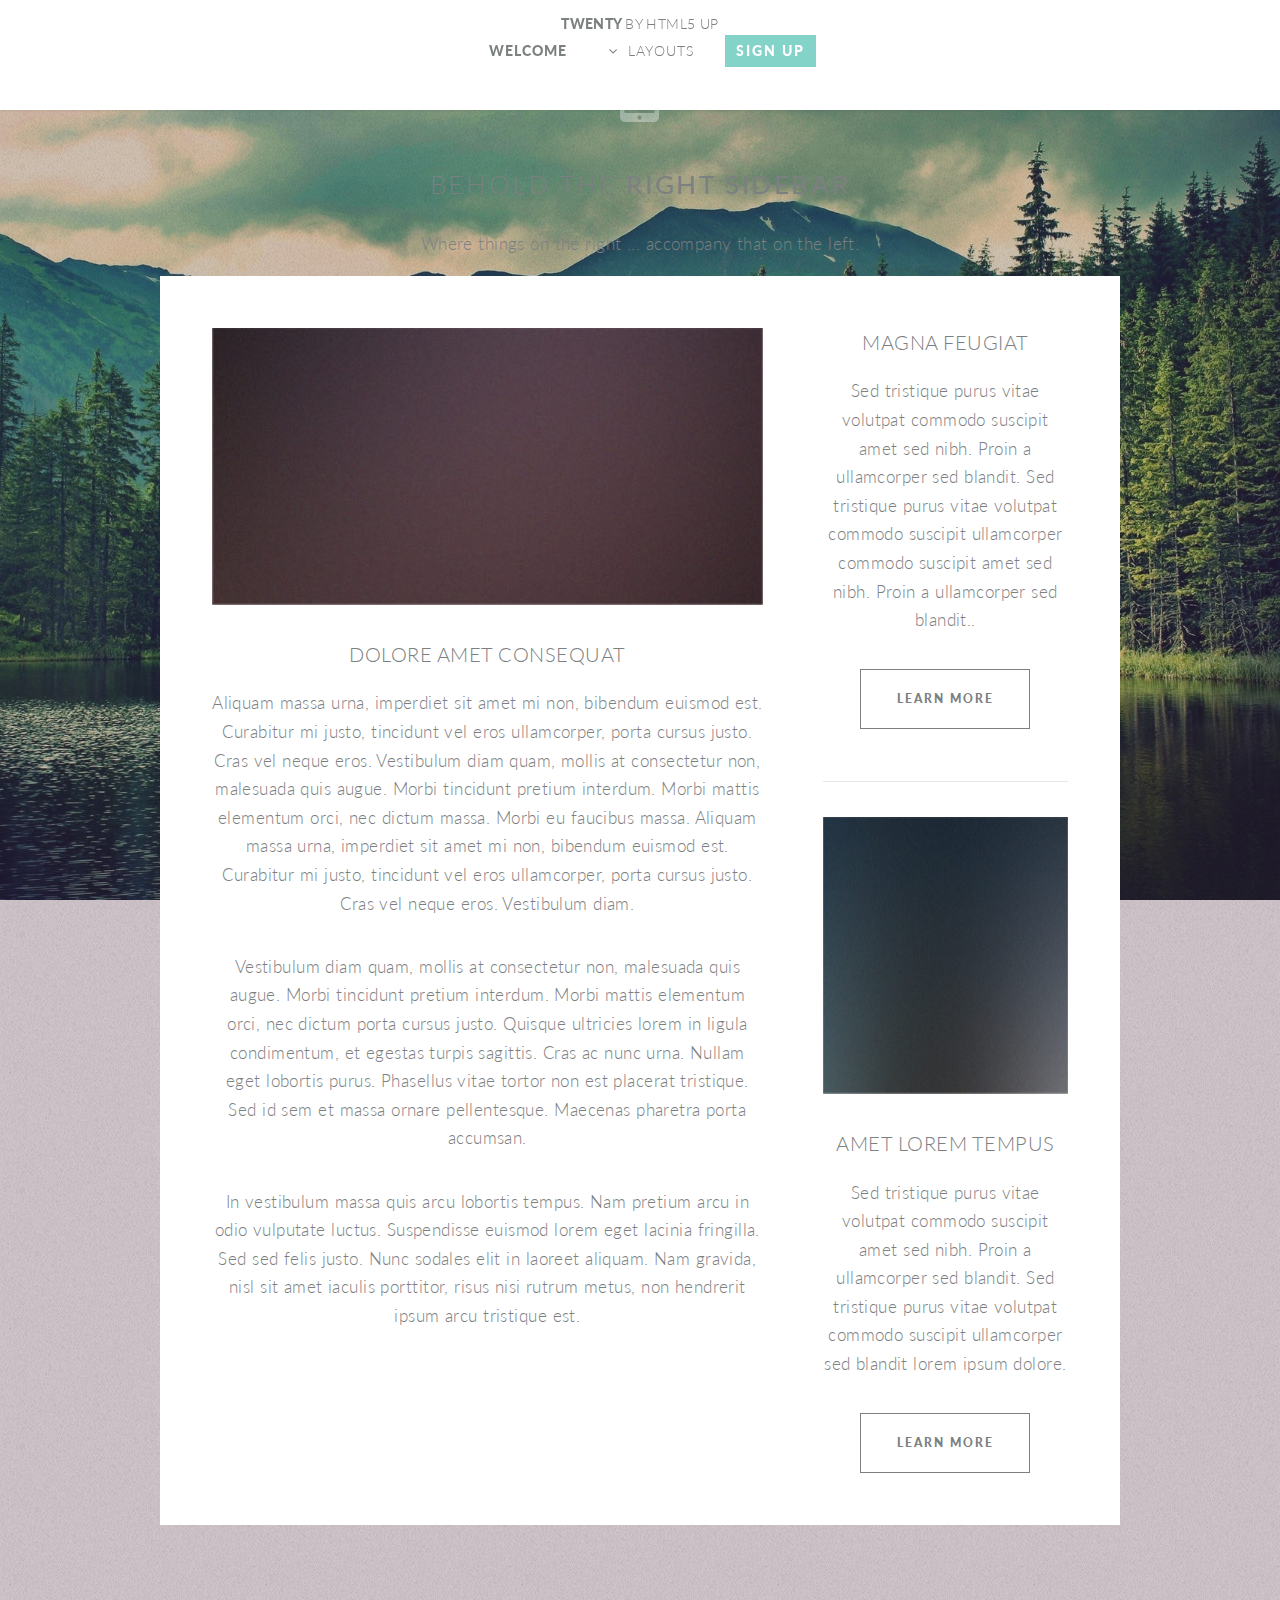
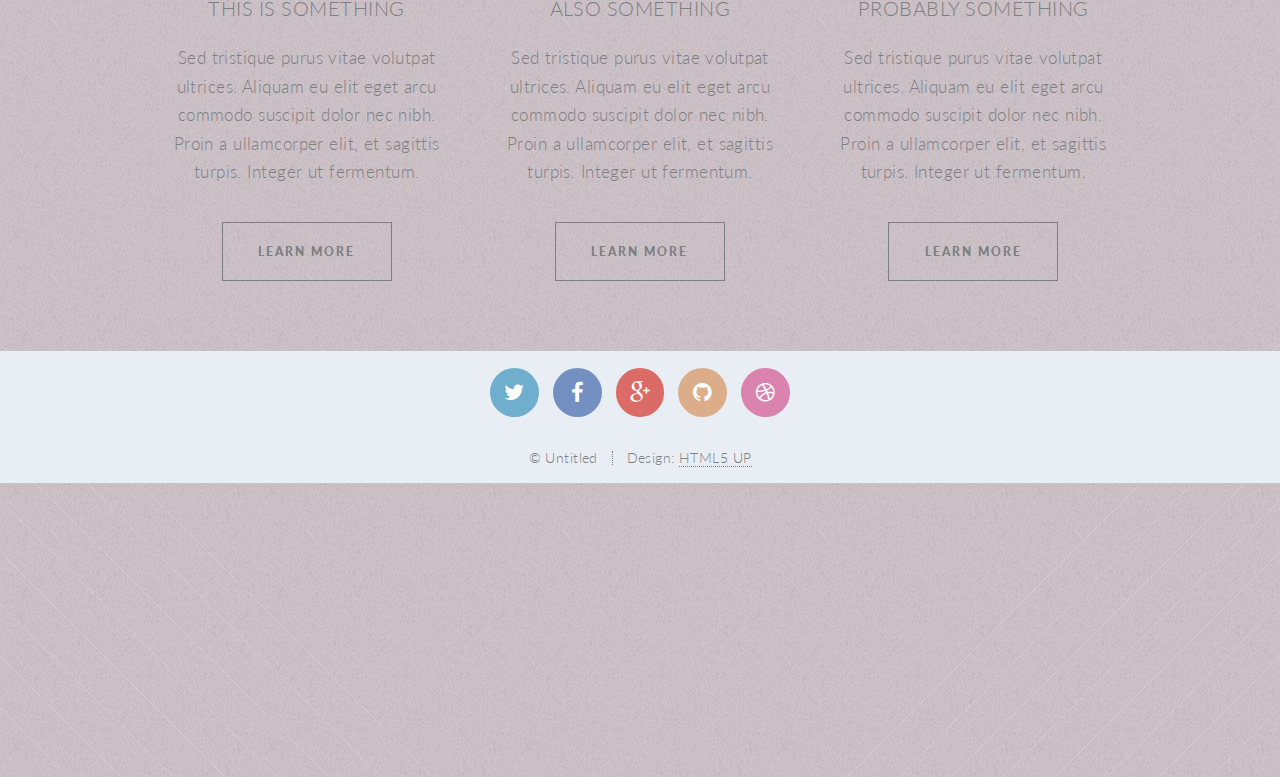
<file: right-sidebar.html>
<!DOCTYPE HTML>
<!--
	Twenty by HTML5 UP
	html5up.net | @n33co
	Free for personal and commercial use under the CCA 3.0 license (html5up.net/license)
-->
<html>
	<head>
		<title>Right Sidebar - Twenty by HTML5 UP</title>
		<meta charset="utf-8" />
		<meta name="viewport" content="width=device-width, initial-scale=1" />
		<!--[if lte IE 8]><script src="assets/js/ie/html5shiv.js"></script><![endif]-->
		<link rel="stylesheet" href="assets/css/main.css" />
		<!--[if lte IE 8]><link rel="stylesheet" href="assets/css/ie8.css" /><![endif]-->
		<!--[if lte IE 9]><link rel="stylesheet" href="assets/css/ie9.css" /><![endif]-->
	</head>
	<body class="right-sidebar">
		<div id="page-wrapper">

			<!-- Header -->
				<header id="header">
					<h1 id="logo"><a href="index.html">Twenty <span>by HTML5 UP</span></a></h1>
					<nav id="nav">
						<ul>
							<li class="current"><a href="index.html">Welcome</a></li>
							<li class="submenu">
								<a href="#">Layouts</a>
								<ul>
									<li><a href="left-sidebar.html">Left Sidebar</a></li>
									<li><a href="right-sidebar.html">Right Sidebar</a></li>
									<li><a href="no-sidebar.html">No Sidebar</a></li>
									<li><a href="contact.html">Contact</a></li>
									<li class="submenu">
										<a href="#">Submenu</a>
										<ul>
											<li><a href="#">Dolore Sed</a></li>
											<li><a href="#">Consequat</a></li>
											<li><a href="#">Lorem Magna</a></li>
											<li><a href="#">Sed Magna</a></li>
											<li><a href="#">Ipsum Nisl</a></li>
										</ul>
									</li>
								</ul>
							</li>
							<li><a href="#" class="button special">Sign Up</a></li>
						</ul>
					</nav>
				</header>

			<!-- Main -->
				<article id="main">

					<header class="special container">
						<span class="icon fa-tablet"></span>
						<h2>Behold the <strong>Right Sidebar</strong></h2>
						<p>Where things on the right ... accompany that on the left.</p>
					</header>

					<!-- One -->
						<section class="wrapper style4 container">

							<div class="row 150%">
								<div class="8u 12u(narrower)">

									<!-- Content -->
										<div class="content">
											<section>
												<a href="#" class="image featured"><img src="images/pic03.jpg" alt="" /></a>
												<header>
													<h3>Dolore Amet Consequat</h3>
												</header>
												<p>Aliquam massa urna, imperdiet sit amet mi non, bibendum euismod est. Curabitur mi justo, tincidunt vel eros ullamcorper, porta cursus justo. Cras vel neque eros. Vestibulum diam quam, mollis at consectetur non, malesuada quis augue. Morbi tincidunt pretium interdum. Morbi mattis elementum orci, nec dictum massa. Morbi eu faucibus massa. Aliquam massa urna, imperdiet sit amet mi non, bibendum euismod est. Curabitur mi justo, tincidunt vel eros ullamcorper, porta cursus justo. Cras vel neque eros. Vestibulum diam.</p>
												<p>Vestibulum diam quam, mollis at consectetur non, malesuada quis augue. Morbi tincidunt pretium interdum. Morbi mattis elementum orci, nec dictum porta cursus justo. Quisque ultricies lorem in ligula condimentum, et egestas turpis sagittis. Cras ac nunc urna. Nullam eget lobortis purus. Phasellus vitae tortor non est placerat tristique. Sed id sem et massa ornare pellentesque. Maecenas pharetra porta accumsan. </p>
												<p>In vestibulum massa quis arcu lobortis tempus. Nam pretium arcu in odio vulputate luctus. Suspendisse euismod lorem eget lacinia fringilla. Sed sed felis justo. Nunc sodales elit in laoreet aliquam. Nam gravida, nisl sit amet iaculis porttitor, risus nisi rutrum metus, non hendrerit ipsum arcu tristique est.</p>
											</section>
										</div>

								</div>
								<div class="4u 12u(narrower)">

									<!-- Sidebar -->
										<div class="sidebar">
											<section>
												<header>
													<h3>Magna Feugiat</h3>
												</header>
												<p>Sed tristique purus vitae volutpat commodo suscipit amet sed nibh. Proin a ullamcorper sed blandit. Sed tristique purus vitae volutpat commodo suscipit ullamcorper commodo suscipit amet sed nibh. Proin a ullamcorper sed blandit..</p>
												<footer>
													<ul class="buttons">
														<li><a href="#" class="button small">Learn More</a></li>
													</ul>
												</footer>
											</section>

											<section>
												<a href="#" class="image featured"><img src="images/pic04.jpg" alt="" /></a>
												<header>
													<h3>Amet Lorem Tempus</h3>
												</header>
												<p>Sed tristique purus vitae volutpat commodo suscipit amet sed nibh. Proin a ullamcorper sed blandit. Sed tristique purus vitae volutpat commodo suscipit ullamcorper sed blandit lorem ipsum dolore.</p>
												<footer>
													<ul class="buttons">
														<li><a href="#" class="button small">Learn More</a></li>
													</ul>
												</footer>
											</section>
										</div>

								</div>
							</div>
						</section>

					<!-- Two -->
						<section class="wrapper style1 container special">
							<div class="row">
								<div class="4u 12u(narrower)">

									<section>
										<header>
											<h3>This is Something</h3>
										</header>
										<p>Sed tristique purus vitae volutpat ultrices. Aliquam eu elit eget arcu commodo suscipit dolor nec nibh. Proin a ullamcorper elit, et sagittis turpis. Integer ut fermentum.</p>
										<footer>
											<ul class="buttons">
												<li><a href="#" class="button small">Learn More</a></li>
											</ul>
										</footer>
									</section>

								</div>
								<div class="4u 12u(narrower)">

									<section>
										<header>
											<h3>Also Something</h3>
										</header>
										<p>Sed tristique purus vitae volutpat ultrices. Aliquam eu elit eget arcu commodo suscipit dolor nec nibh. Proin a ullamcorper elit, et sagittis turpis. Integer ut fermentum.</p>
										<footer>
											<ul class="buttons">
												<li><a href="#" class="button small">Learn More</a></li>
											</ul>
										</footer>
									</section>

								</div>
								<div class="4u 12u(narrower)">

									<section>
										<header>
											<h3>Probably Something</h3>
										</header>
										<p>Sed tristique purus vitae volutpat ultrices. Aliquam eu elit eget arcu commodo suscipit dolor nec nibh. Proin a ullamcorper elit, et sagittis turpis. Integer ut fermentum.</p>
										<footer>
											<ul class="buttons">
												<li><a href="#" class="button small">Learn More</a></li>
											</ul>
										</footer>
									</section>

								</div>
							</div>
						</section>

				</article>

			<!-- Footer -->
				<footer id="footer">

					<ul class="icons">
						<li><a href="#" class="icon circle fa-twitter"><span class="label">Twitter</span></a></li>
						<li><a href="#" class="icon circle fa-facebook"><span class="label">Facebook</span></a></li>
						<li><a href="#" class="icon circle fa-google-plus"><span class="label">Google+</span></a></li>
						<li><a href="#" class="icon circle fa-github"><span class="label">Github</span></a></li>
						<li><a href="#" class="icon circle fa-dribbble"><span class="label">Dribbble</span></a></li>
					</ul>

					<ul class="copyright">
						<li>&copy; Untitled</li><li>Design: <a href="http://html5up.net">HTML5 UP</a></li>
					</ul>

				</footer>

		</div>

		<!-- Scripts -->
			<script src="assets/js/jquery.min.js"></script>
			<script src="assets/js/jquery.dropotron.min.js"></script>
			<script src="assets/js/jquery.scrolly.min.js"></script>
			<script src="assets/js/jquery.scrollgress.min.js"></script>
			<script src="assets/js/skel.min.js"></script>
			<script src="assets/js/util.js"></script>
			<!--[if lte IE 8]><script src="assets/js/ie/respond.min.js"></script><![endif]-->
			<script src="assets/js/main.js"></script>

	</body>
</html>
</file>
<file: assets/css/ie8.css>
/* Section/Article */

	section > .last-child, section.last-child,
	article > .last-child,
	article.last-child {
		margin-bottom: 0;
	}

/* Banner */

	#banner {
		background-image: url("../../images/banner.jpg");
		background-repeat: no-repeat;
		background-size: cover;
		background-position: auto;
		-ms-behavior: url("assets/js/ie/backgroundsize.min.htc");
	}

		#banner .inner {
			background: #341b2b;
		}

/* CTA */

	#cta {
		background-image: url("../../images/banner.jpg");
		background-repeat: no-repeat;
		background-size: cover;
		background-position: auto;
		-ms-behavior: url("assets/js/ie/backgroundsize.min.htc");
	}
</file>
<file: assets/css/ie9.css>
/* Banner */

	#banner .inner {
		opacity: 1.0;
	}
</file>
<file: assets/css/main.css>
@import url("font-awesome.min.css");
@import url("http://fonts.googleapis.com/css?family=Lato:300,400,900");


/* Reset */

	.profpic {
		width: 20vw;
    	height: 20vw;
    	position: relative;
    	margin: 0 0 2em 0;
	}

	.padding {
		padding-bottom: 1em !important;
	}

	.margin {
		margin-top: -6em;
	}

	.la {
		text-align: left;
	}

	.blogtitle {
		text-align: center;
		font-weight: bold;
	}

	.small {
		font-size: medium;
		text-align: center;
	}

	.ta {
		text-align: center;
	}

	.la {
		text-align: left;
	}

	html, body, div, span, applet, object, iframe, h1, h2, h3, h4, h5, h6, p, blockquote, pre, a, abbr, acronym, address, big, cite, code, del, dfn, em, img, ins, kbd, q, s, samp, small, strike, strong, sub, sup, tt, var, b, u, i, center, dl, dt, dd, ol, ul, li, fieldset, form, label, legend, table, caption, tbody, tfoot, thead, tr, th, td, article, aside, canvas, details, embed, figure, figcaption, footer, header, hgroup, menu, nav, output, ruby, section, summary, time, mark, audio, video {
		margin: 0;
		padding: 0;
		border: 0;
		font-size: 100%;
		font: inherit;
		vertical-align: baseline;
	}

	article, aside, details, figcaption, figure, footer, header, hgroup, menu, nav, section {
		display: block;
	}

	body {
		line-height: 1;
	}

	ol, ul {
		list-style: none;
	}

	blockquote, q {
		quotes: none;
	}

	blockquote:before, blockquote:after, q:before, q:after {
		content: '';
		content: none;
	}

	table {
		border-collapse: collapse;
		border-spacing: 0;
	}

	body {
		-webkit-text-size-adjust: none;
	}

/* Box Model */

	*, *:before, *:after {
		-moz-box-sizing: border-box;
		-webkit-box-sizing: border-box;
		box-sizing: border-box;
	}

/* Containers */

	.container {
		margin-left: auto;
		margin-right: auto;
	}

	.container.\31 25\25 {
		width: 100%;
		max-width: 1750px;
		min-width: 1400px;
	}

	.container.\37 5\25 {
		width: 1050px;
	}

	.container.\35 0\25 {
		width: 700px;
	}

	.container.\32 5\25 {
		width: 350px;
	}

	.container {
		width: 1400px;
	}

	@media screen and (max-width: 1680px) {

		.container.\31 25\25 {
			width: 100%;
			max-width: 1500px;
			min-width: 1200px;
		}

		.container.\37 5\25 {
			width: 900px;
		}

		.container.\35 0\25 {
			width: 600px;
		}

		.container.\32 5\25 {
			width: 300px;
		}

		.container {
			width: 1200px;
		}

	}

	@media screen and (max-width: 1280px) {

		.container.\31 25\25 {
			width: 100%;
			max-width: 1200px;
			min-width: 960px;
		}

		.container.\37 5\25 {
			width: 720px;
		}

		.container.\35 0\25 {
			width: 480px;
		}

		.container.\32 5\25 {
			width: 240px;
		}

		.container {
			width: 960px;
		}

	}

	@media screen and (max-width: 980px) {

		.container.\31 25\25 {
			width: 100%;
			max-width: 118.75%;
			min-width: 95%;
		}

		.container.\37 5\25 {
			width: 71.25%;
		}

		.container.\35 0\25 {
			width: 47.5%;
		}

		.container.\32 5\25 {
			width: 23.75%;
		}

		.container {
			width: 95%;
		}

	}

	@media screen and (max-width: 840px) {

		.container.\31 25\25 {
			width: 100%;
			max-width: 118.75%;
			min-width: 95%;
		}

		.container.\37 5\25 {
			width: 71.25%;
		}

		.container.\35 0\25 {
			width: 47.5%;
		}

		.container.\32 5\25 {
			width: 23.75%;
		}

		.container {
			width: 95% !important;
		}

	}

	@media screen and (max-width: 736px) {

		.container.\31 25\25 {
			width: 100%;
			max-width: 125%;
			min-width: 100%;
		}

		.container.\37 5\25 {
			width: 75%;
		}

		.container.\35 0\25 {
			width: 50%;
		}

		.container.\32 5\25 {
			width: 25%;
		}

		.container {
			width: 100% !important;
		}

	}

/* Grid */

	.row {
		border-bottom: solid 1px transparent;
		-moz-box-sizing: border-box;
		-webkit-box-sizing: border-box;
		box-sizing: border-box;
	}

	.row > * {
		float: left;
		-moz-box-sizing: border-box;
		-webkit-box-sizing: border-box;
		box-sizing: border-box;
	}

	.row:after, .row:before {
		content: '';
		display: block;
		clear: both;
		height: 0;
	}

	.row.uniform > * > :first-child {
		margin-top: 0;
	}

	.row.uniform > * > :last-child {
		margin-bottom: 0;
	}

	.row.\30 \25 > * {
		padding: 0px 0 0 0px;
	}

	.row.\30 \25 {
		margin: 0px 0 -1px 0px;
	}

	.row.uniform.\30 \25 > * {
		padding: 0px 0 0 0px;
	}

	.row.uniform.\30 \25 {
		margin: 0px 0 -1px 0px;
	}

	.row > * {
		padding: 50px 0 0 50px;
	}

	.row {
		margin: -50px 0 -1px -50px;
	}

	.row.uniform > * {
		padding: 50px 0 0 50px;
	}

	.row.uniform {
		margin: -50px 0 -1px -50px;
	}

	.row.\32 00\25 > * {
		padding: 100px 0 0 100px;
	}

	.row.\32 00\25 {
		margin: -100px 0 -1px -100px;
	}

	.row.uniform.\32 00\25 > * {
		padding: 100px 0 0 100px;
	}

	.row.uniform.\32 00\25 {
		margin: -100px 0 -1px -100px;
	}

	.row.\31 50\25 > * {
		padding: 75px 0 0 75px;
	}

	.row.\31 50\25 {
		margin: -75px 0 -1px -75px;
	}

	.row.uniform.\31 50\25 > * {
		padding: 75px 0 0 75px;
	}

	.row.uniform.\31 50\25 {
		margin: -75px 0 -1px -75px;
	}

	.row.\35 0\25 > * {
		padding: 25px 0 0 25px;
	}

	.row.\35 0\25 {
		margin: -25px 0 -1px -25px;
	}

	.row.uniform.\35 0\25 > * {
		padding: 25px 0 0 25px;
	}

	.row.uniform.\35 0\25 {
		margin: -25px 0 -1px -25px;
	}

	.row.\32 5\25 > * {
		padding: 12.5px 0 0 12.5px;
	}

	.row.\32 5\25 {
		margin: -12.5px 0 -1px -12.5px;
	}

	.row.uniform.\32 5\25 > * {
		padding: 12.5px 0 0 12.5px;
	}

	.row.uniform.\32 5\25 {
		margin: -12.5px 0 -1px -12.5px;
	}

	.\31 2u, .\31 2u\24 {
		width: 100%;
		clear: none;
		margin-left: 0;
	}

	.\31 1u, .\31 1u\24 {
		width: 91.6666666667%;
		clear: none;
		margin-left: 0;
	}

	.\31 0u, .\31 0u\24 {
		width: 83.3333333333%;
		clear: none;
		margin-left: 0;
	}

	.\39 u, .\39 u\24 {
		width: 75%;
		clear: none;
		margin-left: 0;
	}

	.\38 u, .\38 u\24 {
		width: 66.6666666667%;
		clear: none;
		margin-left: 0;
	}

	.\37 u, .\37 u\24 {
		width: 58.3333333333%;
		clear: none;
		margin-left: 0;
	}

	.\36 u, .\36 u\24 {
		width: 50%;
		clear: none;
		margin-left: 0;
	}

	.\35 u, .\35 u\24 {
		width: 41.6666666667%;
		clear: none;
		margin-left: 0;
	}

	.\34 u, .\34 u\24 {
		width: 33.3333333333%;
		clear: none;
		margin-left: 0;
	}

	.\33 u, .\33 u\24 {
		width: 25%;
		clear: none;
		margin-left: 0;
	}

	.\32 u, .\32 u\24 {
		width: 16.6666666667%;
		clear: none;
		margin-left: 0;
	}

	.\31 u, .\31 u\24 {
		width: 8.3333333333%;
		clear: none;
		margin-left: 0;
	}

	.\31 2u\24 + *,
	.\31 1u\24 + *,
	.\31 0u\24 + *,
	.\39 u\24 + *,
	.\38 u\24 + *,
	.\37 u\24 + *,
	.\36 u\24 + *,
	.\35 u\24 + *,
	.\34 u\24 + *,
	.\33 u\24 + *,
	.\32 u\24 + *,
	.\31 u\24 + * {
		clear: left;
	}

	.\-11u {
		margin-left: 91.66667%;
	}

	.\-10u {
		margin-left: 83.33333%;
	}

	.\-9u {
		margin-left: 75%;
	}

	.\-8u {
		margin-left: 66.66667%;
	}

	.\-7u {
		margin-left: 58.33333%;
	}

	.\-6u {
		margin-left: 50%;
	}

	.\-5u {
		margin-left: 41.66667%;
	}

	.\-4u {
		margin-left: 33.33333%;
	}

	.\-3u {
		margin-left: 25%;
	}

	.\-2u {
		margin-left: 16.66667%;
	}

	.\-1u {
		margin-left: 8.33333%;
	}

	@media screen and (max-width: 1680px) {

		.row > * {
			padding: 40px 0 0 40px;
		}

		.row {
			margin: -40px 0 -1px -40px;
		}

		.row.uniform > * {
			padding: 40px 0 0 40px;
		}

		.row.uniform {
			margin: -40px 0 -1px -40px;
		}

		.row.\32 00\25 > * {
			padding: 80px 0 0 80px;
		}

		.row.\32 00\25 {
			margin: -80px 0 -1px -80px;
		}

		.row.uniform.\32 00\25 > * {
			padding: 80px 0 0 80px;
		}

		.row.uniform.\32 00\25 {
			margin: -80px 0 -1px -80px;
		}

		.row.\31 50\25 > * {
			padding: 60px 0 0 60px;
		}

		.row.\31 50\25 {
			margin: -60px 0 -1px -60px;
		}

		.row.uniform.\31 50\25 > * {
			padding: 60px 0 0 60px;
		}

		.row.uniform.\31 50\25 {
			margin: -60px 0 -1px -60px;
		}

		.row.\35 0\25 > * {
			padding: 20px 0 0 20px;
		}

		.row.\35 0\25 {
			margin: -20px 0 -1px -20px;
		}

		.row.uniform.\35 0\25 > * {
			padding: 20px 0 0 20px;
		}

		.row.uniform.\35 0\25 {
			margin: -20px 0 -1px -20px;
		}

		.row.\32 5\25 > * {
			padding: 10px 0 0 10px;
		}

		.row.\32 5\25 {
			margin: -10px 0 -1px -10px;
		}

		.row.uniform.\32 5\25 > * {
			padding: 10px 0 0 10px;
		}

		.row.uniform.\32 5\25 {
			margin: -10px 0 -1px -10px;
		}

		.\31 2u\28wide\29, .\31 2u\24\28wide\29 {
			width: 100%;
			clear: none;
			margin-left: 0;
		}

		.\31 1u\28wide\29, .\31 1u\24\28wide\29 {
			width: 91.6666666667%;
			clear: none;
			margin-left: 0;
		}

		.\31 0u\28wide\29, .\31 0u\24\28wide\29 {
			width: 83.3333333333%;
			clear: none;
			margin-left: 0;
		}

		.\39 u\28wide\29, .\39 u\24\28wide\29 {
			width: 75%;
			clear: none;
			margin-left: 0;
		}

		.\38 u\28wide\29, .\38 u\24\28wide\29 {
			width: 66.6666666667%;
			clear: none;
			margin-left: 0;
		}

		.\37 u\28wide\29, .\37 u\24\28wide\29 {
			width: 58.3333333333%;
			clear: none;
			margin-left: 0;
		}

		.\36 u\28wide\29, .\36 u\24\28wide\29 {
			width: 50%;
			clear: none;
			margin-left: 0;
		}

		.\35 u\28wide\29, .\35 u\24\28wide\29 {
			width: 41.6666666667%;
			clear: none;
			margin-left: 0;
		}

		.\34 u\28wide\29, .\34 u\24\28wide\29 {
			width: 33.3333333333%;
			clear: none;
			margin-left: 0;
		}

		.\33 u\28wide\29, .\33 u\24\28wide\29 {
			width: 25%;
			clear: none;
			margin-left: 0;
		}

		.\32 u\28wide\29, .\32 u\24\28wide\29 {
			width: 16.6666666667%;
			clear: none;
			margin-left: 0;
		}

		.\31 u\28wide\29, .\31 u\24\28wide\29 {
			width: 8.3333333333%;
			clear: none;
			margin-left: 0;
		}

		.\31 2u\24\28wide\29 + *,
		.\31 1u\24\28wide\29 + *,
		.\31 0u\24\28wide\29 + *,
		.\39 u\24\28wide\29 + *,
		.\38 u\24\28wide\29 + *,
		.\37 u\24\28wide\29 + *,
		.\36 u\24\28wide\29 + *,
		.\35 u\24\28wide\29 + *,
		.\34 u\24\28wide\29 + *,
		.\33 u\24\28wide\29 + *,
		.\32 u\24\28wide\29 + *,
		.\31 u\24\28wide\29 + * {
			clear: left;
		}

		.\-11u\28wide\29 {
			margin-left: 91.66667%;
		}

		.\-10u\28wide\29 {
			margin-left: 83.33333%;
		}

		.\-9u\28wide\29 {
			margin-left: 75%;
		}

		.\-8u\28wide\29 {
			margin-left: 66.66667%;
		}

		.\-7u\28wide\29 {
			margin-left: 58.33333%;
		}

		.\-6u\28wide\29 {
			margin-left: 50%;
		}

		.\-5u\28wide\29 {
			margin-left: 41.66667%;
		}

		.\-4u\28wide\29 {
			margin-left: 33.33333%;
		}

		.\-3u\28wide\29 {
			margin-left: 25%;
		}

		.\-2u\28wide\29 {
			margin-left: 16.66667%;
		}

		.\-1u\28wide\29 {
			margin-left: 8.33333%;
		}

	}

	@media screen and (max-width: 1280px) {

		.row > * {
			padding: 40px 0 0 40px;
		}

		.row {
			margin: -40px 0 -1px -40px;
		}

		.row.uniform > * {
			padding: 40px 0 0 40px;
		}

		.row.uniform {
			margin: -40px 0 -1px -40px;
		}

		.row.\32 00\25 > * {
			padding: 80px 0 0 80px;
		}

		.row.\32 00\25 {
			margin: -80px 0 -1px -80px;
		}

		.row.uniform.\32 00\25 > * {
			padding: 80px 0 0 80px;
		}

		.row.uniform.\32 00\25 {
			margin: -80px 0 -1px -80px;
		}

		.row.\31 50\25 > * {
			padding: 60px 0 0 60px;
		}

		.row.\31 50\25 {
			margin: -60px 0 -1px -60px;
		}

		.row.uniform.\31 50\25 > * {
			padding: 60px 0 0 60px;
		}

		.row.uniform.\31 50\25 {
			margin: -60px 0 -1px -60px;
		}

		.row.\35 0\25 > * {
			padding: 20px 0 0 20px;
		}

		.row.\35 0\25 {
			margin: -20px 0 -1px -20px;
		}

		.row.uniform.\35 0\25 > * {
			padding: 20px 0 0 20px;
		}

		.row.uniform.\35 0\25 {
			margin: -20px 0 -1px -20px;
		}

		.row.\32 5\25 > * {
			padding: 10px 0 0 10px;
		}

		.row.\32 5\25 {
			margin: -10px 0 -1px -10px;
		}

		.row.uniform.\32 5\25 > * {
			padding: 10px 0 0 10px;
		}

		.row.uniform.\32 5\25 {
			margin: -10px 0 -1px -10px;
		}

		.\31 2u\28normal\29, .\31 2u\24\28normal\29 {
			width: 100%;
			clear: none;
			margin-left: 0;
		}

		.\31 1u\28normal\29, .\31 1u\24\28normal\29 {
			width: 91.6666666667%;
			clear: none;
			margin-left: 0;
		}

		.\31 0u\28normal\29, .\31 0u\24\28normal\29 {
			width: 83.3333333333%;
			clear: none;
			margin-left: 0;
		}

		.\39 u\28normal\29, .\39 u\24\28normal\29 {
			width: 75%;
			clear: none;
			margin-left: 0;
		}

		.\38 u\28normal\29, .\38 u\24\28normal\29 {
			width: 66.6666666667%;
			clear: none;
			margin-left: 0;
		}

		.\37 u\28normal\29, .\37 u\24\28normal\29 {
			width: 58.3333333333%;
			clear: none;
			margin-left: 0;
		}

		.\36 u\28normal\29, .\36 u\24\28normal\29 {
			width: 50%;
			clear: none;
			margin-left: 0;
		}

		.\35 u\28normal\29, .\35 u\24\28normal\29 {
			width: 41.6666666667%;
			clear: none;
			margin-left: 0;
		}

		.\34 u\28normal\29, .\34 u\24\28normal\29 {
			width: 33.3333333333%;
			clear: none;
			margin-left: 0;
		}

		.\33 u\28normal\29, .\33 u\24\28normal\29 {
			width: 25%;
			clear: none;
			margin-left: 0;
		}

		.\32 u\28normal\29, .\32 u\24\28normal\29 {
			width: 16.6666666667%;
			clear: none;
			margin-left: 0;
		}

		.\31 u\28normal\29, .\31 u\24\28normal\29 {
			width: 8.3333333333%;
			clear: none;
			margin-left: 0;
		}

		.\31 2u\24\28normal\29 + *,
		.\31 1u\24\28normal\29 + *,
		.\31 0u\24\28normal\29 + *,
		.\39 u\24\28normal\29 + *,
		.\38 u\24\28normal\29 + *,
		.\37 u\24\28normal\29 + *,
		.\36 u\24\28normal\29 + *,
		.\35 u\24\28normal\29 + *,
		.\34 u\24\28normal\29 + *,
		.\33 u\24\28normal\29 + *,
		.\32 u\24\28normal\29 + *,
		.\31 u\24\28normal\29 + * {
			clear: left;
		}

		.\-11u\28normal\29 {
			margin-left: 91.66667%;
		}

		.\-10u\28normal\29 {
			margin-left: 83.33333%;
		}

		.\-9u\28normal\29 {
			margin-left: 75%;
		}

		.\-8u\28normal\29 {
			margin-left: 66.66667%;
		}

		.\-7u\28normal\29 {
			margin-left: 58.33333%;
		}

		.\-6u\28normal\29 {
			margin-left: 50%;
		}

		.\-5u\28normal\29 {
			margin-left: 41.66667%;
		}

		.\-4u\28normal\29 {
			margin-left: 33.33333%;
		}

		.\-3u\28normal\29 {
			margin-left: 25%;
		}

		.\-2u\28normal\29 {
			margin-left: 16.66667%;
		}

		.\-1u\28normal\29 {
			margin-left: 8.33333%;
		}

	}

	@media screen and (max-width: 980px) {

		.row > * {
			padding: 30px 0 0 30px;
		}

		.row {
			margin: -30px 0 -1px -30px;
		}

		.row.uniform > * {
			padding: 30px 0 0 30px;
		}

		.row.uniform {
			margin: -30px 0 -1px -30px;
		}

		.row.\32 00\25 > * {
			padding: 60px 0 0 60px;
		}

		.row.\32 00\25 {
			margin: -60px 0 -1px -60px;
		}

		.row.uniform.\32 00\25 > * {
			padding: 60px 0 0 60px;
		}

		.row.uniform.\32 00\25 {
			margin: -60px 0 -1px -60px;
		}

		.row.\31 50\25 > * {
			padding: 45px 0 0 45px;
		}

		.row.\31 50\25 {
			margin: -45px 0 -1px -45px;
		}

		.row.uniform.\31 50\25 > * {
			padding: 45px 0 0 45px;
		}

		.row.uniform.\31 50\25 {
			margin: -45px 0 -1px -45px;
		}

		.row.\35 0\25 > * {
			padding: 15px 0 0 15px;
		}

		.row.\35 0\25 {
			margin: -15px 0 -1px -15px;
		}

		.row.uniform.\35 0\25 > * {
			padding: 15px 0 0 15px;
		}

		.row.uniform.\35 0\25 {
			margin: -15px 0 -1px -15px;
		}

		.row.\32 5\25 > * {
			padding: 7.5px 0 0 7.5px;
		}

		.row.\32 5\25 {
			margin: -7.5px 0 -1px -7.5px;
		}

		.row.uniform.\32 5\25 > * {
			padding: 7.5px 0 0 7.5px;
		}

		.row.uniform.\32 5\25 {
			margin: -7.5px 0 -1px -7.5px;
		}

		.\31 2u\28narrow\29, .\31 2u\24\28narrow\29 {
			width: 100%;
			clear: none;
			margin-left: 0;
		}

		.\31 1u\28narrow\29, .\31 1u\24\28narrow\29 {
			width: 91.6666666667%;
			clear: none;
			margin-left: 0;
		}

		.\31 0u\28narrow\29, .\31 0u\24\28narrow\29 {
			width: 83.3333333333%;
			clear: none;
			margin-left: 0;
		}

		.\39 u\28narrow\29, .\39 u\24\28narrow\29 {
			width: 75%;
			clear: none;
			margin-left: 0;
		}

		.\38 u\28narrow\29, .\38 u\24\28narrow\29 {
			width: 66.6666666667%;
			clear: none;
			margin-left: 0;
		}

		.\37 u\28narrow\29, .\37 u\24\28narrow\29 {
			width: 58.3333333333%;
			clear: none;
			margin-left: 0;
		}

		.\36 u\28narrow\29, .\36 u\24\28narrow\29 {
			width: 50%;
			clear: none;
			margin-left: 0;
		}

		.\35 u\28narrow\29, .\35 u\24\28narrow\29 {
			width: 41.6666666667%;
			clear: none;
			margin-left: 0;
		}

		.\34 u\28narrow\29, .\34 u\24\28narrow\29 {
			width: 33.3333333333%;
			clear: none;
			margin-left: 0;
		}

		.\33 u\28narrow\29, .\33 u\24\28narrow\29 {
			width: 25%;
			clear: none;
			margin-left: 0;
		}

		.\32 u\28narrow\29, .\32 u\24\28narrow\29 {
			width: 16.6666666667%;
			clear: none;
			margin-left: 0;
		}

		.\31 u\28narrow\29, .\31 u\24\28narrow\29 {
			width: 8.3333333333%;
			clear: none;
			margin-left: 0;
		}

		.\31 2u\24\28narrow\29 + *,
		.\31 1u\24\28narrow\29 + *,
		.\31 0u\24\28narrow\29 + *,
		.\39 u\24\28narrow\29 + *,
		.\38 u\24\28narrow\29 + *,
		.\37 u\24\28narrow\29 + *,
		.\36 u\24\28narrow\29 + *,
		.\35 u\24\28narrow\29 + *,
		.\34 u\24\28narrow\29 + *,
		.\33 u\24\28narrow\29 + *,
		.\32 u\24\28narrow\29 + *,
		.\31 u\24\28narrow\29 + * {
			clear: left;
		}

		.\-11u\28narrow\29 {
			margin-left: 91.66667%;
		}

		.\-10u\28narrow\29 {
			margin-left: 83.33333%;
		}

		.\-9u\28narrow\29 {
			margin-left: 75%;
		}

		.\-8u\28narrow\29 {
			margin-left: 66.66667%;
		}

		.\-7u\28narrow\29 {
			margin-left: 58.33333%;
		}

		.\-6u\28narrow\29 {
			margin-left: 50%;
		}

		.\-5u\28narrow\29 {
			margin-left: 41.66667%;
		}

		.\-4u\28narrow\29 {
			margin-left: 33.33333%;
		}

		.\-3u\28narrow\29 {
			margin-left: 25%;
		}

		.\-2u\28narrow\29 {
			margin-left: 16.66667%;
		}

		.\-1u\28narrow\29 {
			margin-left: 8.33333%;
		}

	}

	@media screen and (max-width: 840px) {

		.row > * {
			padding: 30px 0 0 30px;
		}

		.row {
			margin: -30px 0 -1px -30px;
		}

		.row.uniform > * {
			padding: 30px 0 0 30px;
		}

		.row.uniform {
			margin: -30px 0 -1px -30px;
		}

		.row.\32 00\25 > * {
			padding: 60px 0 0 60px;
		}

		.row.\32 00\25 {
			margin: -60px 0 -1px -60px;
		}

		.row.uniform.\32 00\25 > * {
			padding: 60px 0 0 60px;
		}

		.row.uniform.\32 00\25 {
			margin: -60px 0 -1px -60px;
		}

		.row.\31 50\25 > * {
			padding: 45px 0 0 45px;
		}

		.row.\31 50\25 {
			margin: -45px 0 -1px -45px;
		}

		.row.uniform.\31 50\25 > * {
			padding: 45px 0 0 45px;
		}

		.row.uniform.\31 50\25 {
			margin: -45px 0 -1px -45px;
		}

		.row.\35 0\25 > * {
			padding: 15px 0 0 15px;
		}

		.row.\35 0\25 {
			margin: -15px 0 -1px -15px;
		}

		.row.uniform.\35 0\25 > * {
			padding: 15px 0 0 15px;
		}

		.row.uniform.\35 0\25 {
			margin: -15px 0 -1px -15px;
		}

		.row.\32 5\25 > * {
			padding: 7.5px 0 0 7.5px;
		}

		.row.\32 5\25 {
			margin: -7.5px 0 -1px -7.5px;
		}

		.row.uniform.\32 5\25 > * {
			padding: 7.5px 0 0 7.5px;
		}

		.row.uniform.\32 5\25 {
			margin: -7.5px 0 -1px -7.5px;
		}

		.\31 2u\28narrower\29, .\31 2u\24\28narrower\29 {
			width: 100%;
			clear: none;
			margin-left: 0;
		}

		.\31 1u\28narrower\29, .\31 1u\24\28narrower\29 {
			width: 91.6666666667%;
			clear: none;
			margin-left: 0;
		}

		.\31 0u\28narrower\29, .\31 0u\24\28narrower\29 {
			width: 83.3333333333%;
			clear: none;
			margin-left: 0;
		}

		.\39 u\28narrower\29, .\39 u\24\28narrower\29 {
			width: 75%;
			clear: none;
			margin-left: 0;
		}

		.\38 u\28narrower\29, .\38 u\24\28narrower\29 {
			width: 66.6666666667%;
			clear: none;
			margin-left: 0;
		}

		.\37 u\28narrower\29, .\37 u\24\28narrower\29 {
			width: 58.3333333333%;
			clear: none;
			margin-left: 0;
		}

		.\36 u\28narrower\29, .\36 u\24\28narrower\29 {
			width: 50%;
			clear: none;
			margin-left: 0;
		}

		.\35 u\28narrower\29, .\35 u\24\28narrower\29 {
			width: 41.6666666667%;
			clear: none;
			margin-left: 0;
		}

		.\34 u\28narrower\29, .\34 u\24\28narrower\29 {
			width: 33.3333333333%;
			clear: none;
			margin-left: 0;
		}

		.\33 u\28narrower\29, .\33 u\24\28narrower\29 {
			width: 25%;
			clear: none;
			margin-left: 0;
		}

		.\32 u\28narrower\29, .\32 u\24\28narrower\29 {
			width: 16.6666666667%;
			clear: none;
			margin-left: 0;
		}

		.\31 u\28narrower\29, .\31 u\24\28narrower\29 {
			width: 8.3333333333%;
			clear: none;
			margin-left: 0;
		}

		.\31 2u\24\28narrower\29 + *,
		.\31 1u\24\28narrower\29 + *,
		.\31 0u\24\28narrower\29 + *,
		.\39 u\24\28narrower\29 + *,
		.\38 u\24\28narrower\29 + *,
		.\37 u\24\28narrower\29 + *,
		.\36 u\24\28narrower\29 + *,
		.\35 u\24\28narrower\29 + *,
		.\34 u\24\28narrower\29 + *,
		.\33 u\24\28narrower\29 + *,
		.\32 u\24\28narrower\29 + *,
		.\31 u\24\28narrower\29 + * {
			clear: left;
		}

		.\-11u\28narrower\29 {
			margin-left: 91.66667%;
		}

		.\-10u\28narrower\29 {
			margin-left: 83.33333%;
		}

		.\-9u\28narrower\29 {
			margin-left: 75%;
		}

		.\-8u\28narrower\29 {
			margin-left: 66.66667%;
		}

		.\-7u\28narrower\29 {
			margin-left: 58.33333%;
		}

		.\-6u\28narrower\29 {
			margin-left: 50%;
		}

		.\-5u\28narrower\29 {
			margin-left: 41.66667%;
		}

		.\-4u\28narrower\29 {
			margin-left: 33.33333%;
		}

		.\-3u\28narrower\29 {
			margin-left: 25%;
		}

		.\-2u\28narrower\29 {
			margin-left: 16.66667%;
		}

		.\-1u\28narrower\29 {
			margin-left: 8.33333%;
		}

	}

	@media screen and (max-width: 736px) {

		.row > * {
			padding: 30px 0 0 30px;
		}

		.row {
			margin: -30px 0 -1px -30px;
		}

		.row.uniform > * {
			padding: 30px 0 0 30px;
		}

		.row.uniform {
			margin: -30px 0 -1px -30px;
		}

		.row.\32 00\25 > * {
			padding: 60px 0 0 60px;
		}

		.row.\32 00\25 {
			margin: -60px 0 -1px -60px;
		}

		.row.uniform.\32 00\25 > * {
			padding: 60px 0 0 60px;
		}

		.row.uniform.\32 00\25 {
			margin: -60px 0 -1px -60px;
		}

		.row.\31 50\25 > * {
			padding: 45px 0 0 45px;
		}

		.row.\31 50\25 {
			margin: -45px 0 -1px -45px;
		}

		.row.uniform.\31 50\25 > * {
			padding: 45px 0 0 45px;
		}

		.row.uniform.\31 50\25 {
			margin: -45px 0 -1px -45px;
		}

		.row.\35 0\25 > * {
			padding: 15px 0 0 15px;
		}

		.row.\35 0\25 {
			margin: -15px 0 -1px -15px;
		}

		.row.uniform.\35 0\25 > * {
			padding: 15px 0 0 15px;
		}

		.row.uniform.\35 0\25 {
			margin: -15px 0 -1px -15px;
		}

		.row.\32 5\25 > * {
			padding: 7.5px 0 0 7.5px;
		}

		.row.\32 5\25 {
			margin: -7.5px 0 -1px -7.5px;
		}

		.row.uniform.\32 5\25 > * {
			padding: 7.5px 0 0 7.5px;
		}

		.row.uniform.\32 5\25 {
			margin: -7.5px 0 -1px -7.5px;
		}

		.\31 2u\28mobile\29, .\31 2u\24\28mobile\29 {
			width: 100%;
			clear: none;
			margin-left: 0;
		}

		.\31 1u\28mobile\29, .\31 1u\24\28mobile\29 {
			width: 91.6666666667%;
			clear: none;
			margin-left: 0;
		}

		.\31 0u\28mobile\29, .\31 0u\24\28mobile\29 {
			width: 83.3333333333%;
			clear: none;
			margin-left: 0;
		}

		.\39 u\28mobile\29, .\39 u\24\28mobile\29 {
			width: 75%;
			clear: none;
			margin-left: 0;
		}

		.\38 u\28mobile\29, .\38 u\24\28mobile\29 {
			width: 66.6666666667%;
			clear: none;
			margin-left: 0;
		}

		.\37 u\28mobile\29, .\37 u\24\28mobile\29 {
			width: 58.3333333333%;
			clear: none;
			margin-left: 0;
		}

		.\36 u\28mobile\29, .\36 u\24\28mobile\29 {
			width: 50%;
			clear: none;
			margin-left: 0;
		}

		.\35 u\28mobile\29, .\35 u\24\28mobile\29 {
			width: 41.6666666667%;
			clear: none;
			margin-left: 0;
		}

		.\34 u\28mobile\29, .\34 u\24\28mobile\29 {
			width: 33.3333333333%;
			clear: none;
			margin-left: 0;
		}

		.\33 u\28mobile\29, .\33 u\24\28mobile\29 {
			width: 25%;
			clear: none;
			margin-left: 0;
		}

		.\32 u\28mobile\29, .\32 u\24\28mobile\29 {
			width: 16.6666666667%;
			clear: none;
			margin-left: 0;
		}

		.\31 u\28mobile\29, .\31 u\24\28mobile\29 {
			width: 8.3333333333%;
			clear: none;
			margin-left: 0;
		}

		.\31 2u\24\28mobile\29 + *,
		.\31 1u\24\28mobile\29 + *,
		.\31 0u\24\28mobile\29 + *,
		.\39 u\24\28mobile\29 + *,
		.\38 u\24\28mobile\29 + *,
		.\37 u\24\28mobile\29 + *,
		.\36 u\24\28mobile\29 + *,
		.\35 u\24\28mobile\29 + *,
		.\34 u\24\28mobile\29 + *,
		.\33 u\24\28mobile\29 + *,
		.\32 u\24\28mobile\29 + *,
		.\31 u\24\28mobile\29 + * {
			clear: left;
		}

		.\-11u\28mobile\29 {
			margin-left: 91.66667%;
		}

		.\-10u\28mobile\29 {
			margin-left: 83.33333%;
		}

		.\-9u\28mobile\29 {
			margin-left: 75%;
		}

		.\-8u\28mobile\29 {
			margin-left: 66.66667%;
		}

		.\-7u\28mobile\29 {
			margin-left: 58.33333%;
		}

		.\-6u\28mobile\29 {
			margin-left: 50%;
		}

		.\-5u\28mobile\29 {
			margin-left: 41.66667%;
		}

		.\-4u\28mobile\29 {
			margin-left: 33.33333%;
		}

		.\-3u\28mobile\29 {
			margin-left: 25%;
		}

		.\-2u\28mobile\29 {
			margin-left: 16.66667%;
		}

		.\-1u\28mobile\29 {
			margin-left: 8.33333%;
		}

	}

/* Basic */

	body {
		background-attachment: scroll, scroll, scroll, fixed;
		background-image: url("images/light-bl.svg"), url("images/light-br.svg"), url("images/overlay.png"), url("images/forest.jpg");
		background-position: bottom left, bottom right;
		background-repeat: no-repeat, no-repeat, repeat, no-repeat;
		background-size: 25em, 25em, auto, cover;
		color: #fff;
		cursor: default;
		padding: 0em 0;
		padding-bottom: 17em;
		text-align: center;
}
		body.is-loading *, body.is-loading *:before, body.is-loading *:after {
			-moz-animation: none !important;
			-webkit-animation: none !important;
			-ms-animation: none !important;
			animation: none !important;
			-moz-transition: none !important;
			-webkit-transition: none !important;
			-ms-transition: none !important;
			transition: none !important;
		}

	body, input, select, textarea {
		color: #7c8081;
		font-family: 'Lato', sans-serif;
		font-size: 15pt;
		font-weight: 300;
		letter-spacing: 0.025em;
		line-height: 1.75em;
	}

	a {
		-moz-transition: color 0.2s ease-in-out, border-color 0.2s ease-in-out, background-color 0.2s ease-in-out;
		-webkit-transition: color 0.2s ease-in-out, border-color 0.2s ease-in-out, background-color 0.2s ease-in-out;
		-ms-transition: color 0.2s ease-in-out, border-color 0.2s ease-in-out, background-color 0.2s ease-in-out;
		transition: color 0.2s ease-in-out, border-color 0.2s ease-in-out, background-color 0.2s ease-in-out;
		color: #3fb1a3;
		text-decoration: none;
		border-bottom: dotted 1px;
	}

		a:hover {
			border-bottom-color: transparent;
		}

	strong, b {
		font-weight: 400;
	}

	p, ul, ol, dl, table, blockquote {
		margin: 0 0 2em 0;
	}

	h1, h2, h3, h4, h5, h6 {
		color: inherit;
		font-weight: 300;
		line-height: 1.75em;
		margin-bottom: 1em;
		text-transform: uppercase;
	}

		h1 a, h2 a, h3 a, h4 a, h5 a, h6 a {
			color: inherit;
			text-decoration: none;
			border: 0;
		}

	h2 {
		font-size: 1.5em;
		letter-spacing: 0.1em;
	}

	h3 {
		font-size: 1.15em;
		letter-spacing: 0.025em;
	}

	sub {
		font-size: 0.8em;
		position: relative;
		top: 0.5em;
	}

	sup {
		font-size: 0.8em;
		position: relative;
		top: -0.5em;
	}

	hr {
		border-top: solid 1px rgba(124, 128, 129, 0.2);
		border: 0;
		margin-bottom: 1.5em;
	}

	blockquote {
		border-left: solid 0.5em rgba(124, 128, 129, 0.2);
		font-style: italic;
		padding: 1em 0 1em 2em;
	}

/* Section/Article */

	section.special, article.special {
		text-align: center;
	}

	header.major {
		padding-bottom: 2em;
	}

	header.special {
		margin-bottom: 5em;
		padding-top: 7em;
		position: relative;
		text-align: center;
	}

	

		header.special:before, header.special:after {
			border-bottom: solid 1.5px;
			border-top: solid 1.5px;
			content: '';
			height: 7px;
			/*opacity: 0.1;*/
			position: absolute;
			top: 1.75em;
			width: 43%;
			color: white;
		}

		header.special:before {
			left: 0;
		}

		header.special:after {
			right: 0;
		}

		header.special h2 {
			margin-bottom: 0;
		}

		header.special h2 + p {
			margin-bottom: 0;
			padding-top: 1.5em;
		}

		header.special .icon {
			cursor: default;
			height: 7em;
			left: 0;
			position: absolute;
			text-align: center;
			top: 1em;
			width: 100%;
			color: white;
		}

			header.special .icon:before {
				font-size: 3.5em;
				opacity: 0.35;
			}

	footer > :last-child {
		margin-bottom: 0;
	}

	footer.major {
		padding-top: 3em;
	}

/* Form */

	input[type="text"],
	input[type="password"],
	input[type="email"],
	textarea {
		-moz-transition: background-color 0.2s ease-in-out, border-color 0.2s ease-in-out;
		-webkit-transition: background-color 0.2s ease-in-out, border-color 0.2s ease-in-out;
		-ms-transition: background-color 0.2s ease-in-out, border-color 0.2s ease-in-out;
		transition: background-color 0.2s ease-in-out, border-color 0.2s ease-in-out;
		-moz-appearance: none;
		-webkit-appearance: none;
		-ms-appearance: none;
		appearance: none;
		background: none;
		border: solid 1px rgba(124, 128, 129, 0.2);
		color: inherit;
		display: block;
		padding: 0.75em;
		text-decoration: none;
		width: 100%;
		outline: 0;
	}

		input[type="text"]:focus,
		input[type="password"]:focus,
		input[type="email"]:focus,
		textarea:focus {
			border-color: #83d3c9;
		}

	input[type="text"],
	input[type="password"],
	input[type="email"] {
		line-height: 1em;
	}

	::-webkit-input-placeholder {
		color: inherit;
		opacity: 0.5;
		position: relative;
		top: 3px;
	}

	:-moz-placeholder {
		color: inherit;
		opacity: 0.5;
	}

	::-moz-placeholder {
		color: inherit;
		opacity: 0.5;
	}

	:-ms-input-placeholder {
		color: inherit;
		opacity: 0.5;
	}

	.formerize-placeholder {
		color: rgba(124, 128, 129, 0.5) !important;
	}

/* Image */

	.image {
		border: 0;
		position: relative;
	}

		.image:before {
			
			content: '';
			height: 100%;
			left: 0;
			position: absolute;
			top: 0;
			width: 100%;
		}

		.image.fit {
			display: block;
		}

			.image.fit img {
				display: block;
				width: 100%;
			}

		.image.featured {
			display: block;
			margin: 0 0 2em 0;
		}

			.image.featured img {
				display: block;
				width: 100%;
				height: 16em;
			}

	



/* Icon */

	.icon {
		text-decoration: none;
		position: relative;
	}

		.icon:before {
			-moz-osx-font-smoothing: grayscale;
			-webkit-font-smoothing: antialiased;
			font-family: FontAwesome;
			font-style: normal;
			font-weight: normal;
			text-transform: none !important;
		}

		.icon.circle {
			-moz-transition: all 0.2s ease-in-out;
			-webkit-transition: all 0.2s ease-in-out;
			-ms-transition: all 0.2s ease-in-out;
			transition: all 0.2s ease-in-out;
			border: 0;
			border-radius: 100%;
			display: inline-block;
			font-size: 1.25em;
			height: 2.25em;
			left: 0;
			line-height: 2.25em;
			text-align: center;
			text-decoration: none;
			top: 0;
			width: 2.25em;
		}

			.icon.circle:hover {
				top: -0.2em;
			}

			.icon.circle.fa-twitter {
				background: #70aecd;
				color: #fff;
			}

				.icon.circle.fa-twitter:hover {
					background: #7fb7d2;
				}

			.icon.circle.fa-linkedin {
				background: #2b8cbe;
				color: #fff;
			}
				.icon.circle.fa-linkedin:hover {
					background: #459CC9;
				}

			.icon.circle.fa-envelope {
				background: #82CA9E;
				color: #fff;
			}
				.icon.circle.fa-envelope:hover {
					background: #90D0A9;
				}

			.icon.circle.fa-facebook {
				background: #7490c3;
				color: #fff;
			}

				.icon.circle.fa-facebook:hover {
					background: #829bc9;
				}

			.icon.circle.fa-google-plus {
				background: #db6b67;
				color: #fff;
			}

				.icon.circle.fa-google-plus:hover {
					background: #df7b77;
				}

			.icon.circle.fa-github {
				background: #dcad8b;
				color: #fff;
			}

				.icon.circle.fa-github:hover {
					background: #e1b89b;
				}

			.icon.circle.fa-dribbble {
				background: #da83ae;
				color: #fff;
			}

				.icon.circle.fa-dribbble:hover {
					background: #df93b8;
				}

		.icon.featured {
			cursor: default;
			display: block;
			margin: 0 0 1.5em 0;
			opacity: 0.35;
			text-align: center;
		}

			.icon.featured:before {
				font-size: 5em;
				line-height: 1em;
			}

		.icon > .label {
			display: none;
		}

/* List */

	ol.default {
		list-style: decimal;
		padding-left: 1.25em;
	}

		ol.default li {
			padding-left: 0.25em;
		}

	ul.default {
		list-style: disc;
		padding-left: 1em;
	}

		ul.default li {
			padding-left: 0.5em;
		}

	ul.icons {
		cursor: default;
	}

		ul.icons li {
			display: inline-block;
			line-height: 1em;
			padding-left: 0.5em;
		}

			ul.icons li:first-child {
				padding-left: 0;
			}

	ul.featured-icons {
		cursor: default;
		margin: -0.75em 0 0 0;
		opacity: 0.35;
		overflow: hidden;
		position: relative;
	}

		ul.featured-icons li {
			display: block;
			float: left;
			text-align: center;
			width: 50%;
		}

			ul.featured-icons li .icon {
				display: inline-block;
				font-size: 6.25em;
				height: 1.25em;
				line-height: 1.25em;
				width: 1em;
			}

	ul.buttons {
		cursor: default;
	}

		ul.buttons:last-child {
			margin-bottom: 0;
		}

		ul.buttons li {
			display: inline-block;
			padding: 0 0 0 1.5em;
		}

			ul.buttons li:first-child {
				padding: 0;
			}

		ul.buttons.vertical li {
			display: block;
			padding: 1.5em 0 0 0;
		}

			ul.buttons.vertical li:first-child {
				padding: 0;
			}

/* Table */

	table {
		width: 100%;
	}

		table.default {
			width: 100%;
		}

			table.default tbody tr {
				border-bottom: solid 1px rgba(124, 128, 129, 0.2);
			}

			table.default td {
				padding: 0.5em 1em 0.5em 1em;
			}

			table.default th {
				font-weight: 400;
				padding: 0.5em 1em 0.5em 1em;
				text-align: left;
			}

			table.default thead {
				background: #7c8081;
				color: #fff;
			}

/* Button */

	input[type="button"],
	input[type="submit"],
	input[type="reset"],
	.button {
		-moz-appearance: none;
		-webkit-appearance: none;
		-ms-appearance: none;
		appearance: none;
		-moz-transition: color 0.2s ease-in-out, border-color 0.2s ease-in-out, background-color 0.2s ease-in-out;
		-webkit-transition: color 0.2s ease-in-out, border-color 0.2s ease-in-out, background-color 0.2s ease-in-out;
		-ms-transition: color 0.2s ease-in-out, border-color 0.2s ease-in-out, background-color 0.2s ease-in-out;
		transition: color 0.2s ease-in-out, border-color 0.2s ease-in-out, background-color 0.2s ease-in-out;
		background: none;
		border: solid 1px;
		color: inherit;
		cursor: pointer;
		display: inline-block;
		font-size: 0.8em;
		font-weight: 900;
		letter-spacing: 2px;
		min-width: 18em;
		padding: 0 0.75em;
		line-height: 3.75em;
		text-align: center;
		text-decoration: none;
		text-transform: uppercase;
	}

		input[type="button"]:hover,
		input[type="submit"]:hover,
		input[type="reset"]:hover,
		.button:hover {
			background: rgba(188, 202, 206, 0.15);
			border-color: inherit;
		}

		input[type="button"].special,
		input[type="submit"].special,
		input[type="reset"].special,
		.button.special {
			background: #83d3c9;
			border-color: #83d3c9;
			color: #fff !important;
		}

			input[type="button"].special:hover,
			input[type="submit"].special:hover,
			input[type="reset"].special:hover,
			.button.special:hover {
				background: #96dad1 !important;
				border-color: #96dad1 !important;
			}

		input[type="button"].fit,
		input[type="submit"].fit,
		input[type="reset"].fit,
		.button.fit {
			width: 100%;
		}

		input[type="button"].small,
		input[type="submit"].small,
		input[type="reset"].small,
		.button.small {
			font-size: 0.7em;
			min-width: 14em;
			padding: 0.5em 0;
		}

/* Wrapper */

	.wrapper {
		margin-bottom: 5em;
		padding: 5em;
	}

		.wrapper.style1 {
			padding: 0;
		}

		.wrapper.style2 {
			background-color: #83d3c9;
			background-image: url("images/light-bl.svg"), url("images/light-br.svg");
			background-position: bottom left, bottom right;
			background-repeat: no-repeat, no-repeat;
			background-size: 25em, 25em;
			color: #fff;
		}

			.wrapper.style2 .button:hover {
				background: rgba(255, 255, 255, 0.15) !important;
			}

			.wrapper.style2 .button.special {
				background: #fff;
				border-color: #fff;
				color: #83d3c9 !important;
			}

				.wrapper.style2 .button.special:hover {
					border-color: inherit !important;
					color: #fff !important;
				}

		.wrapper.style3 {
			background: #fff;
			color: inherit;
		}

		.wrapper.style4 {
			background-color: white;
			/*background-image: url("http://demilked.uuuploads.com/free-paper-textures/free-paper-texture-14.jpg");*/
			background-size: cover;
			color: inherit;
			padding: 4em;
		}

/* Header */

	@-moz-keyframes reveal-header {
		0% {
			top: -5em;
		}

		100% {
			top: 0;
		}
	}

	@-webkit-keyframes reveal-header {
		0% {
			top: -5em;
		}

		100% {
			top: 0;
		}
	}

	@-ms-keyframes reveal-header {
		0% {
			top: -5em;
		}

		100% {
			top: 0;
		}
	}

	@keyframes reveal-header {
		0% {
			top: -5em;
		}

		100% {
			top: 0;
		}
	}

	#header {
		background: #fff;
		box-shadow: 0 1px 2px 0 rgba(0, 0, 0, 0.075);
		color: inherit;
		cursor: default;
		font-size: 0.8em;
		left: 0;
		padding: 1em 1.5em;
		position: fixed;
		top: 0;
		width: 100%;
		z-index: 10000;
	}

		#header h1 {
			font-weight: 900;
			margin: 0;
		}

			#header h1 span {
				font-weight: 300;
			}

		#header nav {
			letter-spacing: 0.075em;
			text-align: center;
			right: 1.5em;
			text-transform: uppercase;
			top: 0.75em;
		}

			#header nav ul li {
				display: inline-block;
				margin-left: 1.5em;
			}

				#header nav ul li > ul {
					display: none;
				}

				#header nav ul li a {
					border: solid 1px transparent;
					color: inherit;
					display: inline-block;
					line-height: 1em;
					padding: 0.6em 0.75em;
					text-decoration: none;
				}

				#header nav ul li input[type="button"],
				#header nav ul li input[type="submit"],
				#header nav ul li input[type="reset"],
				#header nav ul li .button {
					font-size: 1em;
					min-width: 0;
					width: auto;
				}

				#header nav ul li.submenu > a {
					text-decoration: none;
				}

					#header nav ul li.submenu > a:before {
						-moz-osx-font-smoothing: grayscale;
						-webkit-font-smoothing: antialiased;
						font-family: FontAwesome;
						font-style: normal;
						font-weight: normal;
						text-transform: none !important;
					}

					#header nav ul li.submenu > a:before {
						content: '\f107';
						margin-right: 0.65em;
					}

				#header nav ul li.active > a, #header nav ul li:hover > a {
					-moz-transition: all 0.2s ease-in-out;
					-webkit-transition: all 0.2s ease-in-out;
					-ms-transition: all 0.2s ease-in-out;
					transition: all 0.2s ease-in-out;
					background: rgba(188, 202, 206, 0.15);
				}

				#header nav ul li.current > a {
					font-weight: 900;
				}

		#header.reveal {
			-moz-animation: reveal-header 0.5s;
			-webkit-animation: reveal-header 0.5s;
			-ms-animation: reveal-header 0.5s;
			animation: reveal-header 0.5s;
		}

		#header.alt {
			-moz-animation: none;
			-webkit-animation: none;
			-ms-animation: none;
			animation: none;
			background: transparent;
			box-shadow: none;
			color: #fff;
			padding: 2em 2.5em;
			position: absolute;
		}

			#header.alt nav {
				right: 2.5em;
				top: 1.75em;
			}

				#header.alt nav ul li.active > a, #header.alt nav ul li:hover > a {
					border: solid 1px;
				}

/* Dropotron */

	.dropotron {
		background: #fff;
		box-shadow: 0 1px 2px 0 rgba(0, 0, 0, 0.075);
		line-height: 2.25em;
		min-width: 13em;
		padding: 1em 0;
		text-transform: uppercase;
		margin-top: calc(-1em + 1px);
	}

		.dropotron.level-0 {
			font-size: 0.7em;
			font-weight: 400;
			margin-top: 1.5em;
		}

			.dropotron.level-0:before {
				border-bottom: solid 0.5em #fff;
				border-left: solid 0.5em transparent;
				border-right: solid 0.5em transparent;
				content: '';
				left: 0.75em;
				position: absolute;
				top: -0.45em;
			}

		.dropotron > li {
			border-top: solid 1px rgba(124, 128, 129, 0.2);
		}

			.dropotron > li > a {
				-moz-transition: none;
				-webkit-transition: none;
				-ms-transition: none;
				transition: none;
				color: inherit;
				text-decoration: none;
				padding: 0 1em;
				border: 0;
			}

			.dropotron > li:hover > a {
				background: #83d3c9;
				color: #fff;
			}

			.dropotron > li:first-child {
				border-top: 0;
			}

/* Banner */

	@-moz-keyframes reveal-banner {
		0% {
			opacity: 0;
		}

		100% {
			opacity: 1;
		}
	}

	@-webkit-keyframes reveal-banner {
		0% {
			opacity: 0;
		}

		100% {
			opacity: 1;
		}
	}

	@-ms-keyframes reveal-banner {
		0% {
			opacity: 0;
		}

		100% {
			opacity: 1;
		}
	}

	@keyframes reveal-banner {
		0% {
			opacity: 0;
		}

		100% {
			opacity: 1;
		}
	}

	#banner {
	/*	background-attachment: scroll, scroll, scroll, fixed;
		background-color: #645862;
		background-image: url("images/light-bl.svg"), url("images/light-br.svg"), url("images/overlay.png"), url("http://fotonin.com/data_images/out/13/873595-pretty-forest-wallpaper.jpg");
		background-position: bottom left, bottom right, top left, top center;
		background-repeat: no-repeat, no-repeat, repeat, no-repeat;
		b*/ackground-size: 25em, 25em, auto, cover;
		color: #fff;
		cursor: default;
		padding: 6em 0;
		padding-bottom: 17em;
		text-align: center;

	}

	#about {
		background-attachment: scroll, scroll, scroll, fixed;
		background-color: #645862;
		background-image: url("images/light-bl.svg"), url("images/light-br.svg"), url("images/overlay.png"), url("images/forest.jpg");
		background-position: bottom left, bottom right, top left, top center;
		background-repeat: no-repeat, no-repeat, repeat, no-repeat;
		background-size: 10em, 10em, auto, cover;
		color: #fff;
		cursor: default;
		padding: 5em 0;
		padding-bottom: 1em;
		text-align: center;

	}

			#about .inner header {
				display: inline-block;
				border-bottom: solid 2px;
				border-top: solid 2px;
				margin: 0 0 2em 0;
				padding: 3px 0 3px 0;
			}

				#about .inner header h2 {
					border-bottom: solid 2px;
					border-top: solid 2px;
					font-size: 2.5em;
					font-weight: 900;
					letter-spacing: 0.2em;
					margin: 0;
					padding-left: 0.05em;
					position: relative;
					text-transform: uppercase;
				}

			#about .inner p {
				letter-spacing: 0.1em;
				margin: 0;
				text-transform: uppercase;
			}

				#about .inner p a {
					color: inherit;
					font-weight: 400;
					text-decoration: none;
				}

#contacts {
		/*background-attachment: scroll, scroll, scroll, fixed;
		background-color: #645862;
		background-image: url("images/light-bl.svg"), url("images/light-br.svg"), url("images/overlay.png"), url("http://fotonin.com/data_images/out/13/873595-pretty-forest-wallpaper.jpg");
		background-position: bottom left, bottom right, top left, top center;
		background-repeat: no-repeat, no-repeat, repeat, no-repeat;
		background-size: 10em, 10em, a*/uto, cover;
		color: #fff;
		cursor: default;
		padding: 5em 0;
		padding-bottom: 1em;
		text-align: center;

	}

		#contacts .inner {
			-moz-animation: reveal-banner 1s 0.25s ease-in-out;
			-webkit-animation: reveal-banner 1s 0.25s ease-in-out;
			-ms-animation: reveal-banner 1s 0.25s ease-in-out;
			animation: reveal-banner 1s 0.25s ease-in-out;
			-moz-animation-fill-mode: forwards;
			-webkit-animation-fill-mode: forwards;
			-ms-animation-fill-mode: forwards;
			animation-fill-mode: forwards;
			background: rgba(52, 27, 43, 0.5);
			color: #fff;
			display: inline-block;
			opacity: 0;
			padding: 3em;
			padding-bottom: 4em;
			text-align: center;
		}

			#contacts .inner header {
				display: inline-block;
				border-bottom: solid 2px;
				border-top: solid 2px;
				margin: 0 0 2em 0;
				padding: 3px 0 3px 0;
			}

				#contacts .inner header h2 {
					border-bottom: solid 2px;
					border-top: solid 2px;
					font-size: 2.5em;
					font-weight: 900;
					letter-spacing: 0.2em;
					margin: 0;
					padding-left: 0.05em;
					position: relative;
					text-transform: uppercase;
				}

			#contacts .inner p {
				letter-spacing: 0.1em;
				margin: 0;
				text-transform: uppercase;
			}

				#contacts .inner p a {
					color: inherit;
					font-weight: 400;
					text-decoration: none;
				}



		#banner .inner {
			-moz-animation: reveal-banner 1s 0.25s ease-in-out;
			-webkit-animation: reveal-banner 1s 0.25s ease-in-out;
			-ms-animation: reveal-banner 1s 0.25s ease-in-out;
			animation: reveal-banner 1s 0.25s ease-in-out;
			-moz-animation-fill-mode: forwards;
			-webkit-animation-fill-mode: forwards;
			-ms-animation-fill-mode: forwards;
			animation-fill-mode: forwards;
			background: rgba(52, 27, 43, 0.5);
			color: #fff;
			display: inline-block;
			opacity: 0;
			padding: 3em;
			padding-bottom: 4em;
			text-align: center;
		}

			#banner .inner header {
				display: inline-block;
				border-bottom: solid 2px;
				border-top: solid 2px;
				margin: 0 0 2em 0;
				padding: 3px 0 3px 0;
			}

				#banner .inner header h2 {
					border-bottom: solid 2px;
					border-top: solid 2px;
					font-size: 2.5em;
					font-weight: 900;
					letter-spacing: 0.2em;
					margin: 0;
					padding-left: 0.05em;
					position: relative;
					text-transform: uppercase;
				}

			#banner .inner p {
				letter-spacing: 0.1em;
				margin: 0;
				text-transform: uppercase;
			}

				#banner .inner p a {
					color: inherit;
					font-weight: 400;
					text-decoration: none;
				}

			#banner .inner footer {
				margin: 2em 0 0 0;
			}

/* Main */

	#main {
		/*background-attachment: scroll, scroll, scroll, fixed;
		background-color: #645862;
		background-image: url("images/light-bl.svg"), url("images/light-br.svg"), url("images/overlay.png"), url("http://fotonin.com/data_images/out/13/873595-pretty-forest-wallpaper.jpg");
		background-position: bottom left, bottom right, top left, top center;
		background-repeat: no-repeat, no-repeat, repeat, no-repeat;
		background-size: 25em, 25em, auto, cover;*/
		padding: 4em 0;
	}

		#main > :last-child {
			margin-bottom: 0;
		}

		#main .sidebar section {
			border-top: solid 1px rgba(124, 128, 129, 0.2);
			margin: 3em 0 0 0;
			padding: 2em 0 0 0;
		}

			#main .sidebar section:first-child {
				border-top: 0;
				padding-top: 0;
				margin-top: 0;
			}

	body.index #main {
		padding-top: 5em;
	}

/* CTA */

	#cta {
		background-attachment: scroll, scroll, scroll, fixed;
		background-color: #645862;
		background-image: url("images/light-tl.svg"), url("images/light-tr.svg"), url("images/overlay.png"), url("../../images/banner.jpg");
		background-position: top left, top right, top left, bottom center;
		background-repeat: no-repeat, no-repeat, repeat, no-repeat;
		background-size: 25em, 25em, auto, cover;
		color: #fff;
		padding: 5em;
		text-align: center;
	}

		#cta header {
			margin-bottom: 2em;
		}

/* Footer */

	#footer {
		background: #E8EEF4;
		color: #7c8081;
		padding: 1em 1em 1em 1em;
		text-align: center;
	}

		#footer .copyright {
			font-size: 0.8em;
			line-height: 1em;
		}

			#footer .copyright a {
				color: inherit;
			}

			#footer .copyright li {
				display: inline-block;
				margin-left: 1em;
				padding-left: 1em;
				border-left: dotted 1px;
			}

				#footer .copyright li:first-child {
					margin: 0;
					padding: 0;
					border: 0;
				}

/* Wide */

	@media screen and (max-width: 1680px) {

		/* Basic */

			body, input, select, textarea {
				font-size: 14pt;
			}

		/* Section/Article */

			header.special {
				padding-top: 5.5em;
				margin-bottom: 1em;
			}

	}

/* Normal */

	@media screen and (max-width: 1280px) {

		/* Basic */

			body, input, select, textarea {
				font-size: 13pt;
				letter-spacing: 0.025em;
				line-height: 1.65em;
			}

			h1, h2, h3, h4, h5, h6 {
				line-height: 1.5em;
			}

		/* Section/Article */

			header.major {
				padding-bottom: 1.5em;
			}

			footer.major {
				padding-top: 2em;
			}

		/* Wrapper */

			.wrapper {
				margin-bottom: 4em;
				padding: 4em 3em;
			}

				.wrapper.style4 {
					padding: 3em;
				}

		/* Header */

			#header nav ul li {
				margin-left: 1em;
			}

		/* Banner */

			#banner {
				background-attachment: scroll;
			}

		/* CTA */

			#cta {
				padding: 4em;
				background-attachment: scroll;
			}

		/* Footer */

			#footer {
				padding: 1em;
			}

	}

/* Narrow */

	@media screen and (max-width: 980px) {

		/* Basic */

			body, input, select, textarea {
				font-size: 13pt;
				letter-spacing: 0.025em;
				line-height: 1.5em;
			}

		/* Section/Article */

			header br {
				display: none;
			}

			header.major {
				padding-bottom: 1em;
			}

			header.special {
				padding-left: 2.5em;
				padding-right: 2.5em;
			}

			footer.major {
				padding-top: 1.5em;
			}

		/* Wrapper */

			.wrapper {
				margin-bottom: 3em;
				padding: 3em 2.5em;
			}

				.wrapper.special br {
					display: none;
				}

				.wrapper.style1 {
					padding: 0 2.5em;
				}

				.wrapper.style2 {
					background-size: 15em;
				}

				.wrapper.style4 {
					padding: 2.5em;
				}

		/* Banner */

			#banner {
				background-size: 15em, 15em, auto, cover;
			}

		/* Main */

			#main {
				background-size: 15em;
			}

		/* CTA */

			#cta {
				background-size: 15em, 15em, auto, cover;
				padding: 3em;
			}

	}

/* Narrower */

	#navPanel, #navButton {
		display: none;
	}

	@media screen and (max-width: 840px) {

		/* Basic */

			html, body {
				overflow-x: hidden;
			}

			header.major {
				padding-bottom: 0.25em;
			}

			header.special {
				margin-bottom: 4em;
				padding-top: 5em;
			}

				header.special:before, header.special:after {
					width: 40%;
				}

				header.special h2 + p {
					padding-top: 1.25em;
				}

		/* Section/Article */

			section {
				margin: 1em 0 1em 0;
			}

				section:first-child {
					margin-top: 0;
				}

		/* Button */

			input[type="button"].small,
			input[type="submit"].small,
			input[type="reset"].small,
			.button.small {
				font-size: 0.8em;
				min-width: 18em;
				padding: 0.75em 0;
			}

		/* List */

			ul.featured-icons {
				margin: 0;
			}

				ul.featured-icons li {
					display: inline-block;
					float: none;
					width: auto;
				}

					ul.featured-icons li .icon {
						font-size: 4em;
						width: 1.25em;
					}

			ul.buttons li {
				display: block;
				padding: 1em 0 0 0;
			}

		/* Header */

			#header {
				display: none;
			}

		/* Banner */

			#banner {
				margin: 0;
			}

		/* Wrapper */

			.wrapper.special-alt {
				text-align: center;
			}

			.wrapper.style4 {
				padding-bottom: 3em;
			}

		/* Main */

			#main {
				padding: 5em 0;
			}

				#main .sidebar {
					border-top: solid 1px rgba(124, 128, 129, 0.1);
					padding-top: 3em;
				}

					#main .sidebar section {
						border-top: 0;
						padding-top: 0;
					}

			body.index #main {
				padding-top: 4.5em;
			}

		/* CTA */

			#cta {
				margin: 0;
			}

		/* Footer */

			#footer {
				padding: 1em;
			}

		/* Off-Canvas Navigation */

			#page-wrapper {
				-moz-backface-visibility: hidden;
				-webkit-backface-visibility: hidden;
				-ms-backface-visibility: hidden;
				backface-visibility: hidden;
				-moz-transition: -moz-transform 0.5s ease;
				-webkit-transition: -webkit-transform 0.5s ease;
				-ms-transition: -ms-transform 0.5s ease;
				transition: transform 0.5s ease;
				padding-bottom: 1px;
			}

			#navButton {
				-moz-backface-visibility: hidden;
				-webkit-backface-visibility: hidden;
				-ms-backface-visibility: hidden;
				backface-visibility: hidden;
				-moz-transition: -moz-transform 0.5s ease;
				-webkit-transition: -webkit-transform 0.5s ease;
				-ms-transition: -ms-transform 0.5s ease;
				transition: transform 0.5s ease;
				display: block;
				height: 60px;
				left: 0;
				position: fixed;
				top: 0;
				width: 100%;
				z-index: 10001;
			}

				#navButton .toggle {
					text-decoration: none;
					height: 60px;
					left: 0;
					position: absolute;
					text-align: center;
					top: 0;
					width: 100%;
					border: 0;
					outline: 0;
				}

					#navButton .toggle:before {
						-moz-osx-font-smoothing: grayscale;
						-webkit-font-smoothing: antialiased;
						font-family: FontAwesome;
						font-style: normal;
						font-weight: normal;
						text-transform: none !important;
					}

					#navButton .toggle:before {
						color: #fff;
						content: '\f0c9';
						font-size: 1em;
						height: 40px;
						left: 10px;
						line-height: 40px;
						opacity: 0.5;
						position: absolute;
						top: 11px;
						width: 60px;
						z-index: 1;
					}

					#navButton .toggle:after {
						background: rgba(163, 169, 170, 0.75);
						border-radius: 2px;
						content: '';
						height: 40px;
						left: 10px;
						position: absolute;
						top: 10px;
						width: 60px;
					}

			#navPanel {
				-moz-backface-visibility: hidden;
				-webkit-backface-visibility: hidden;
				-ms-backface-visibility: hidden;
				backface-visibility: hidden;
				-moz-transform: translateX(-275px);
				-webkit-transform: translateX(-275px);
				-ms-transform: translateX(-275px);
				transform: translateX(-275px);
				-moz-transition: -moz-transform 0.5s ease;
				-webkit-transition: -webkit-transform 0.5s ease;
				-ms-transition: -ms-transform 0.5s ease;
				transition: transform 0.5s ease;
				display: block;
				height: 100%;
				left: 0;
				overflow-y: auto;
				position: fixed;
				top: 0;
				width: 275px;
				z-index: 10002;
				background: #1c2021;
				color: #fff;
				font-size: 0.8em;
				letter-spacing: 0.075em;
				text-transform: uppercase;
				padding: 0.25em 0.75em 1em 0.75em;
			}

				#navPanel .link {
					border: 0;
					border-top: solid 1px rgba(255, 255, 255, 0.05);
					color: inherit;
					display: block;
					height: 3em;
					line-height: 3em;
					opacity: 0.75;
					text-decoration: none;
				}

					#navPanel .link.depth-0 {
						font-weight: 900;
					}

					#navPanel .link:first-child {
						border-top: 0;
					}

				#navPanel .indent-1 {
					display: inline-block;
					width: 1em;
				}

				#navPanel .indent-2 {
					display: inline-block;
					width: 2em;
				}

				#navPanel .indent-3 {
					display: inline-block;
					width: 3em;
				}

				#navPanel .indent-4 {
					display: inline-block;
					width: 4em;
				}

				#navPanel .indent-5 {
					display: inline-block;
					width: 5em;
				}

			body.navPanel-visible #page-wrapper {
				-moz-transform: translateX(275px);
				-webkit-transform: translateX(275px);
				-ms-transform: translateX(275px);
				transform: translateX(275px);
			}

			body.navPanel-visible #navButton {
				-moz-transform: translateX(275px);
				-webkit-transform: translateX(275px);
				-ms-transform: translateX(275px);
				transform: translateX(275px);
			}

			body.navPanel-visible #navPanel {
				-moz-transform: translateX(0);
				-webkit-transform: translateX(0);
				-ms-transform: translateX(0);
				transform: translateX(0);
			}

	}

/* Mobile */

	@media screen and (max-width: 736px) {

		/* Basic */

			body {
				min-width: 320px;
			}

			h2 {
				font-size: 1.25em;
				letter-spacing: 0.1em;
			}

			h3 {
				font-size: 1em;
				letter-spacing: 0.025em;
			}

			p {
				text-align: justify;
			}

		/* Section/Article */

			header {
				text-align: center;
			}

				header.major {
					padding-bottom: 0;
				}

				header.special {
					margin-bottom: 3em;
					padding-left: 1.5em;
					padding-right: 1.5em;
				}

					header.special:before, header.special:after {
						width: 38%;
					}

					header.special .icon {
						font-size: 0.75em;
						top: 1.5em;
					}

				header p {
					text-align: center;
				}

			footer.major {
				padding-top: 0;
			}

		/* Icon */

			.icon.circle {
				font-size: 1em;
			}

		/* Button */

			input[type="button"],
			input[type="submit"],
			input[type="reset"],
			.button {
				max-width: 20em;
				width: 100%;
			}

				input[type="button"].fit,
				input[type="submit"].fit,
				input[type="reset"].fit,
				.button.fit {
					width: auto;
				}

		/* List */

			ul.icons li {
				padding-left: 0.25em;
			}

			ul.featured-icons li .icon {
				width: 1.1em;
			}

			ul.buttons {
				text-align: center;
			}

		/* Wrapper */

			.wrapper {
				margin-bottom: 2.5em;
				padding: 2.25em 1.5em;
			}

				.wrapper.special br {
					display: none;
				}

				.wrapper.style1 {
					padding: 0 1.5em;
				}

				.wrapper.style2 {
					background-size: 10em;
					padding: 2.25em 1.5em;
				}

				.wrapper.style4 {
					background-size: 10em;
					padding: 1.5em 1.5em 3em 1.5em;
				}

		/* Banner */

			#banner {
				background-size: 10em, 10em, auto, cover;
				padding: 6em 0;
			}

				#banner .inner {
					background: none;
					display: block;
					padding: 0 1.5em;
				}

					#banner .inner header h2 {
						font-size: 1.5em;
					}

					#banner .inner p {
						text-align: center;
					}

					#banner .inner br {
						display: none;
					}

		/* Main */

			#main {
				background-size: 10em;
				padding: 3.5em 0 2.5em 0;
			}

			body.index #main {
				padding: 2.5em 0 0 0;
			}

			body.contact #main {
				padding-bottom: 0;
			}

		/* CTA */

			#cta {
				background-size: 10em, 10em, auto, cover;
				padding: 3em 1.5em;
			}

		/* Footer */

			#footer {
				padding: 1em;
			}

				#footer .copyright li {
					display: block;
					margin: 1em 0 0 0;
					padding: 0;
					border: 0;
				}

		/* Off-Canvas Navigation */

			#navButton .toggle:before {
				top: 8px;
				left: 8px;
				width: 50px;
				height: 34px;
				line-height: 34px;
			}

			#navButton .toggle:after {
				top: 8px;
				left: 8px;
				width: 50px;
				height: 34px;
			}

	}

	.ta-l {
		text-align: left;
	}
</file>
